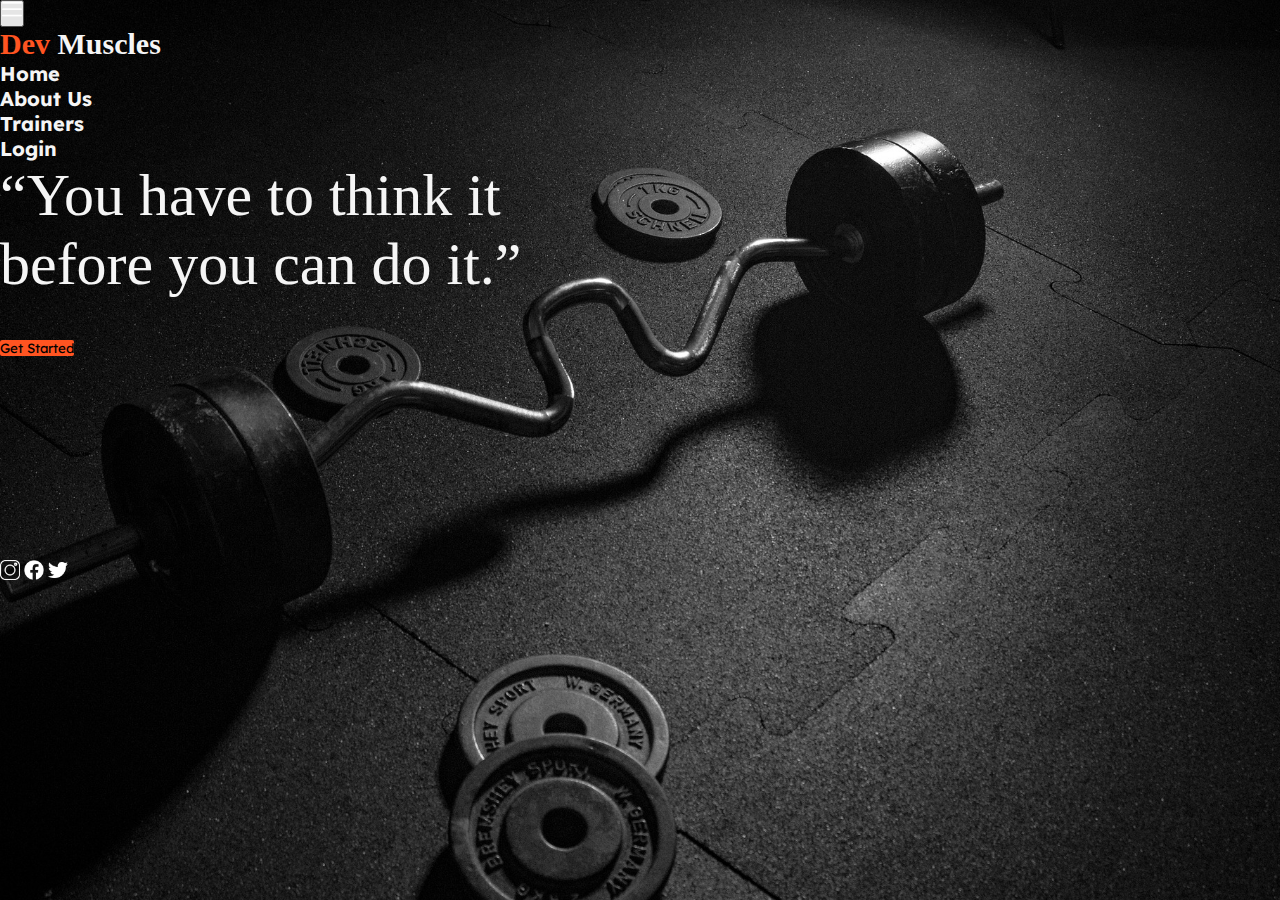
<file: index.html>
<!DOCTYPE html>
<html lang="en">
<head>
    <meta charset="UTF-8">
    <meta http-equiv="X-UA-Compatible" content="IE=edge">
    <meta name="viewport" content="width=device-width, initial-scale=1.0">
    <link href="https://cdn.jsdelivr.net/npm/bootstrap@5.1.3/dist/css/bootstrap.min.css" rel="stylesheet" integrity="sha384-1BmE4kWBq78iYhFldvKuhfTAU6auU8tT94WrHftjDbrCEXSU1oBoqyl2QvZ6jIW3" crossorigin="anonymous">
    <script src="https://code.jquery.com/jquery-3.6.0.js" integrity="sha256-H+K7U5CnXl1h5ywQfKtSj8PCmoN9aaq30gDh27Xc0jk=" crossorigin="anonymous"></script>
    <link href="https://cdn.jsdelivr.net/npm/bootstrap@5.0.2/dist/css/bootstrap.min.css" rel="stylesheet" integrity="sha384-EVSTQN3/azprG1Anm3QDgpJLIm9Nao0Yz1ztcQTwFspd3yD65VohhpuuCOmLASjC" crossorigin="anonymous">
    <link rel="icon" href="./images/weights.png" type="img/x-icon">

    <link href="https://cdn.jsdelivr.net/npm/bootstrap@5.0.2/dist/css/bootstrap.min.css" rel="stylesheet" integrity="sha384-EVSTQN3/azprG1Anm3QDgpJLIm9Nao0Yz1ztcQTwFspd3yD65VohhpuuCOmLASjC" crossorigin="anonymous">

    <link rel="preconnect" href="https://fonts.googleapis.com">
    <link rel="preconnect" href="https://fonts.googleapis.com">
    <link rel="preconnect" href="https://fonts.gstatic.com" crossorigin>
        <link href="https://fonts.googleapis.com/css2?family=Bree+Serif&display=swap" rel="stylesheet">
    <link rel="preconnect" href="https://fonts.googleapis.com">
    <link rel="preconnect" href="https://fonts.gstatic.com" crossorigin>
    <link href="https://fonts.googleapis.com/css2?family=Lexend+Deca:wght@200&display=swap" rel="stylesheet">
    <title>Dev-Landing page</title>
    <link rel="stylesheet" href="./css/style.css">
    
</head>
<body>
    <section class="homePage">
       <!-- Navigation bar -->
       <nav class="navbar navbar-expand-lg">
        <div class="container-fluid">
            <button class="navbar-toggler" type="button" data-bs-toggle="collapse" data-bs-target="#navBar" aria-controls="navbarSupportedContent" aria-expanded="false" aria-label="Toggle navigation">
                <span > 
                    <img src="../images/menu .png" class="menutog" alt="">
                </span>
            </button>
            <div class="nav-brand">
                <h4 id="Navbrand" class="mt-2"><span>Dev</span> Muscles</h4>
            </div>

            <div class="collapse navbar-collapse d-flex justify-content-end"  id="navBar">
               

                <ul class="navbar-nav">
                    <li class="nav-item ">
                        <a href="../index.html" class="nav-link mt-5">Home</a>
                
                    </li>
                    <li class="nav-item">
                        <a href="./pages/aboutus.html" class="nav-link mt-5">About Us</a>
                
                    </li>
                    
                    <li class="nav-item">
                        <a href="./pages/aboutus.html" class="nav-link mt-5"> Trainers</a>
                
                    </li>
                    


                   


                    <li class="nav-item">
                        <a href="./pages/login.html" class="nav-link mt-5">Login</a>
                
                    </li>

                    

                </ul>



                

            </div>

        </div>

    </nav>
    <!-- End of Nav  --> 


    <div class="container text-center mt-5">
        <div class="box-container">
            <div class="question">
                <q>You have to think it <br>before you can do it.</q><br>

                <a href="./pages/aboutus.html">
                    <button id="getstart" class="btn btn-primary mt-5">Get Started</button>

                </a>


            </div>

        </div>
    </div>

    <footer class="footer">
        <div class="container">
            <div class="socials d-flex justify-content-between ">
                <img src="./images/instagram.png" alt="">
                <img src="./images/facebook.png" alt="">
                <img src="./images/twitter.png" alt="">
            </div>
        </div>
    </footer>
            
    </section>
    

    
























    <script src="https://cdn.jsdelivr.net/npm/@popperjs/core@2.9.2/dist/umd/popper.min.js" integrity="sha384-IQsoLXl5PILFhosVNubq5LC7Qb9DXgDA9i+tQ8Zj3iwWAwPtgFTxbJ8NT4GN1R8p" crossorigin="anonymous"></script>
    <script src="https://cdn.jsdelivr.net/npm/bootstrap@5.0.2/dist/js/bootstrap.min.js" integrity="sha384-cVKIPhGWiC2Al4u+LWgxfKTRIcfu0JTxR+EQDz/bgldoEyl4H0zUF0QKbrJ0EcQF" crossorigin="anonymous"></script>
    
</body>
</html>
</file>
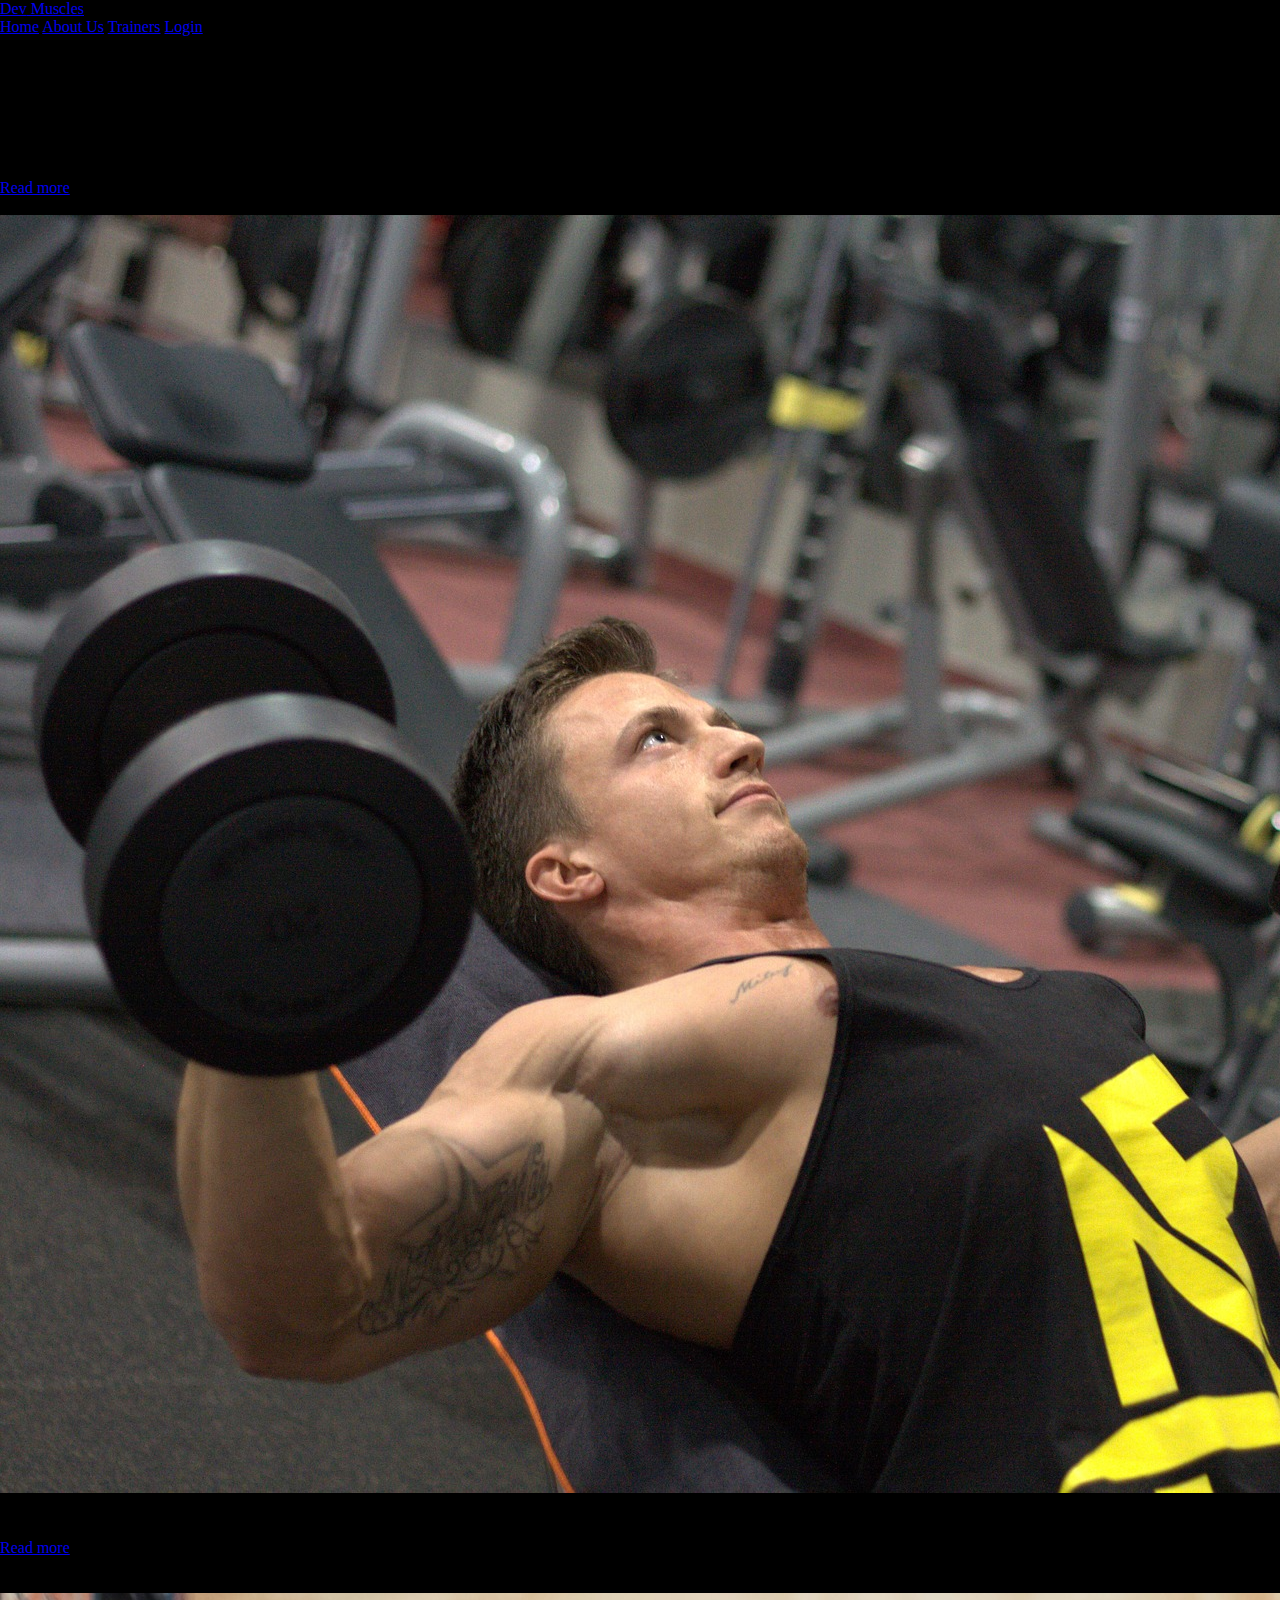
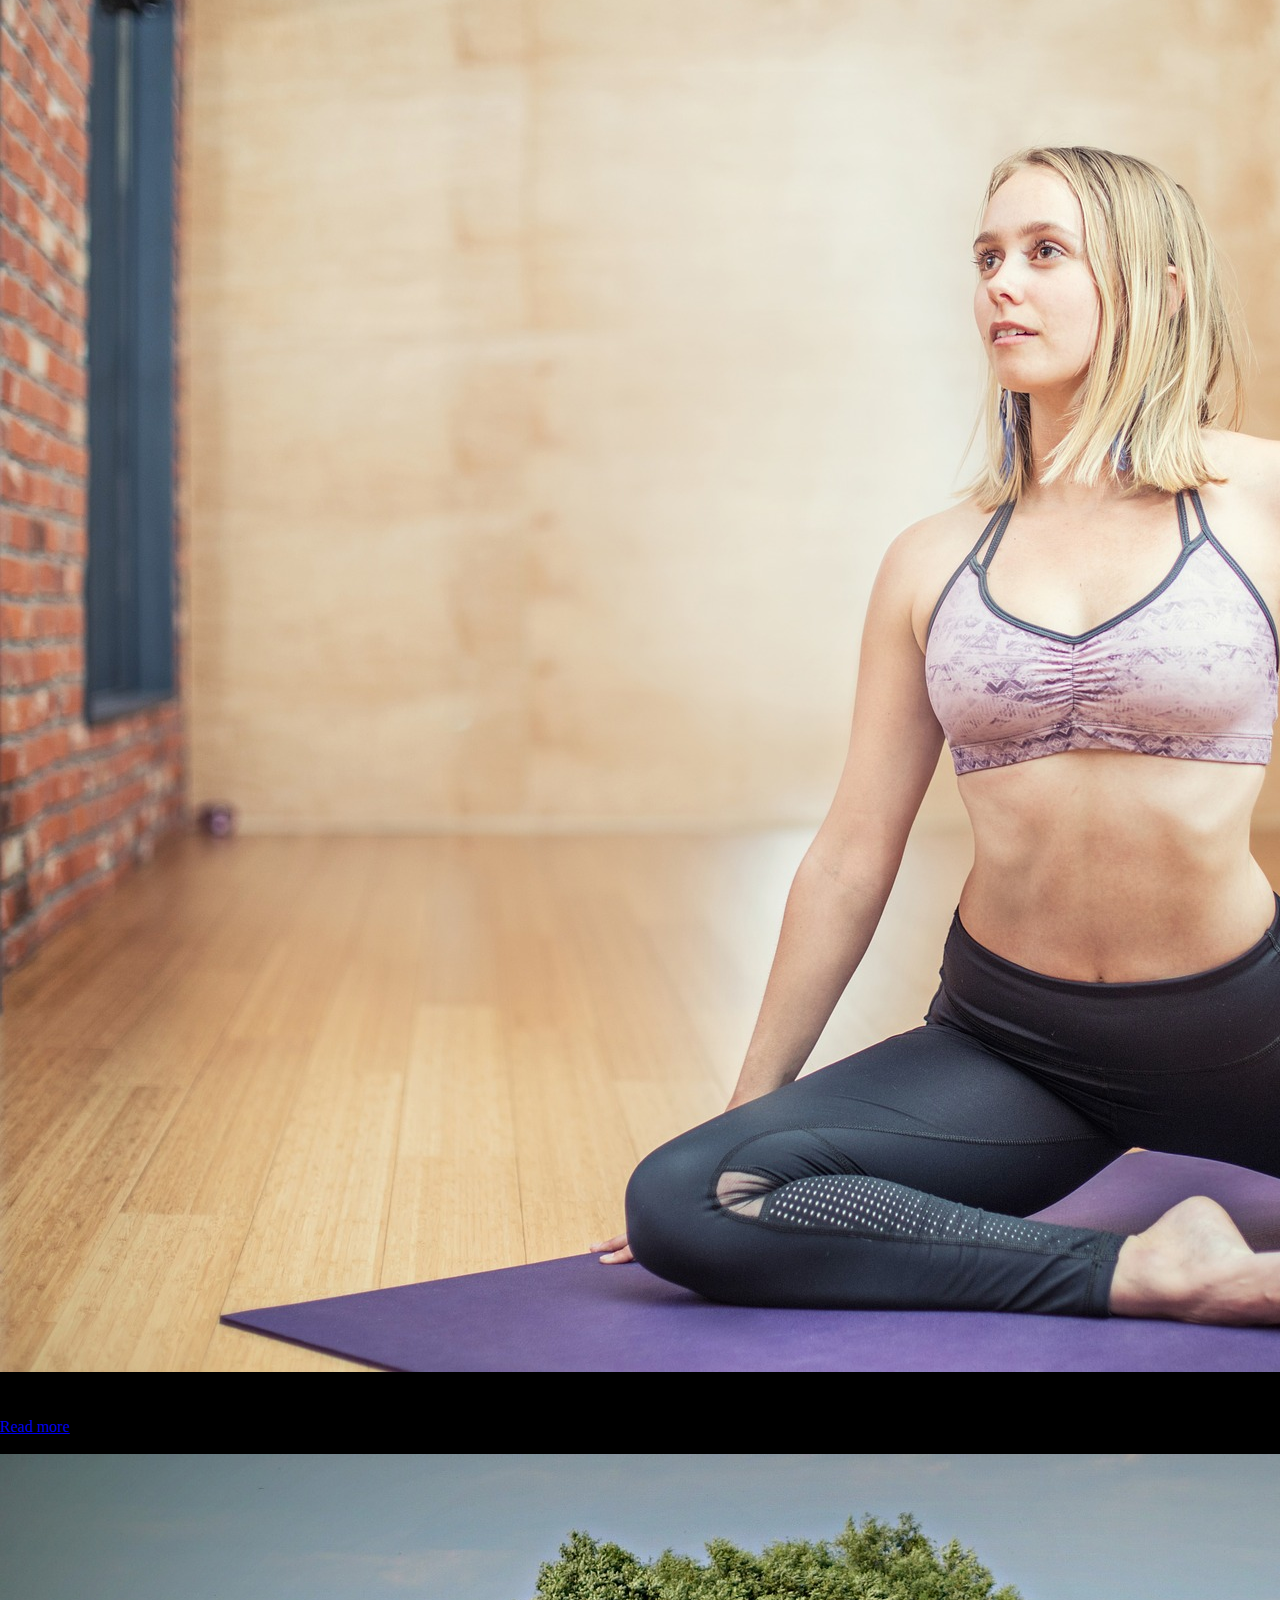
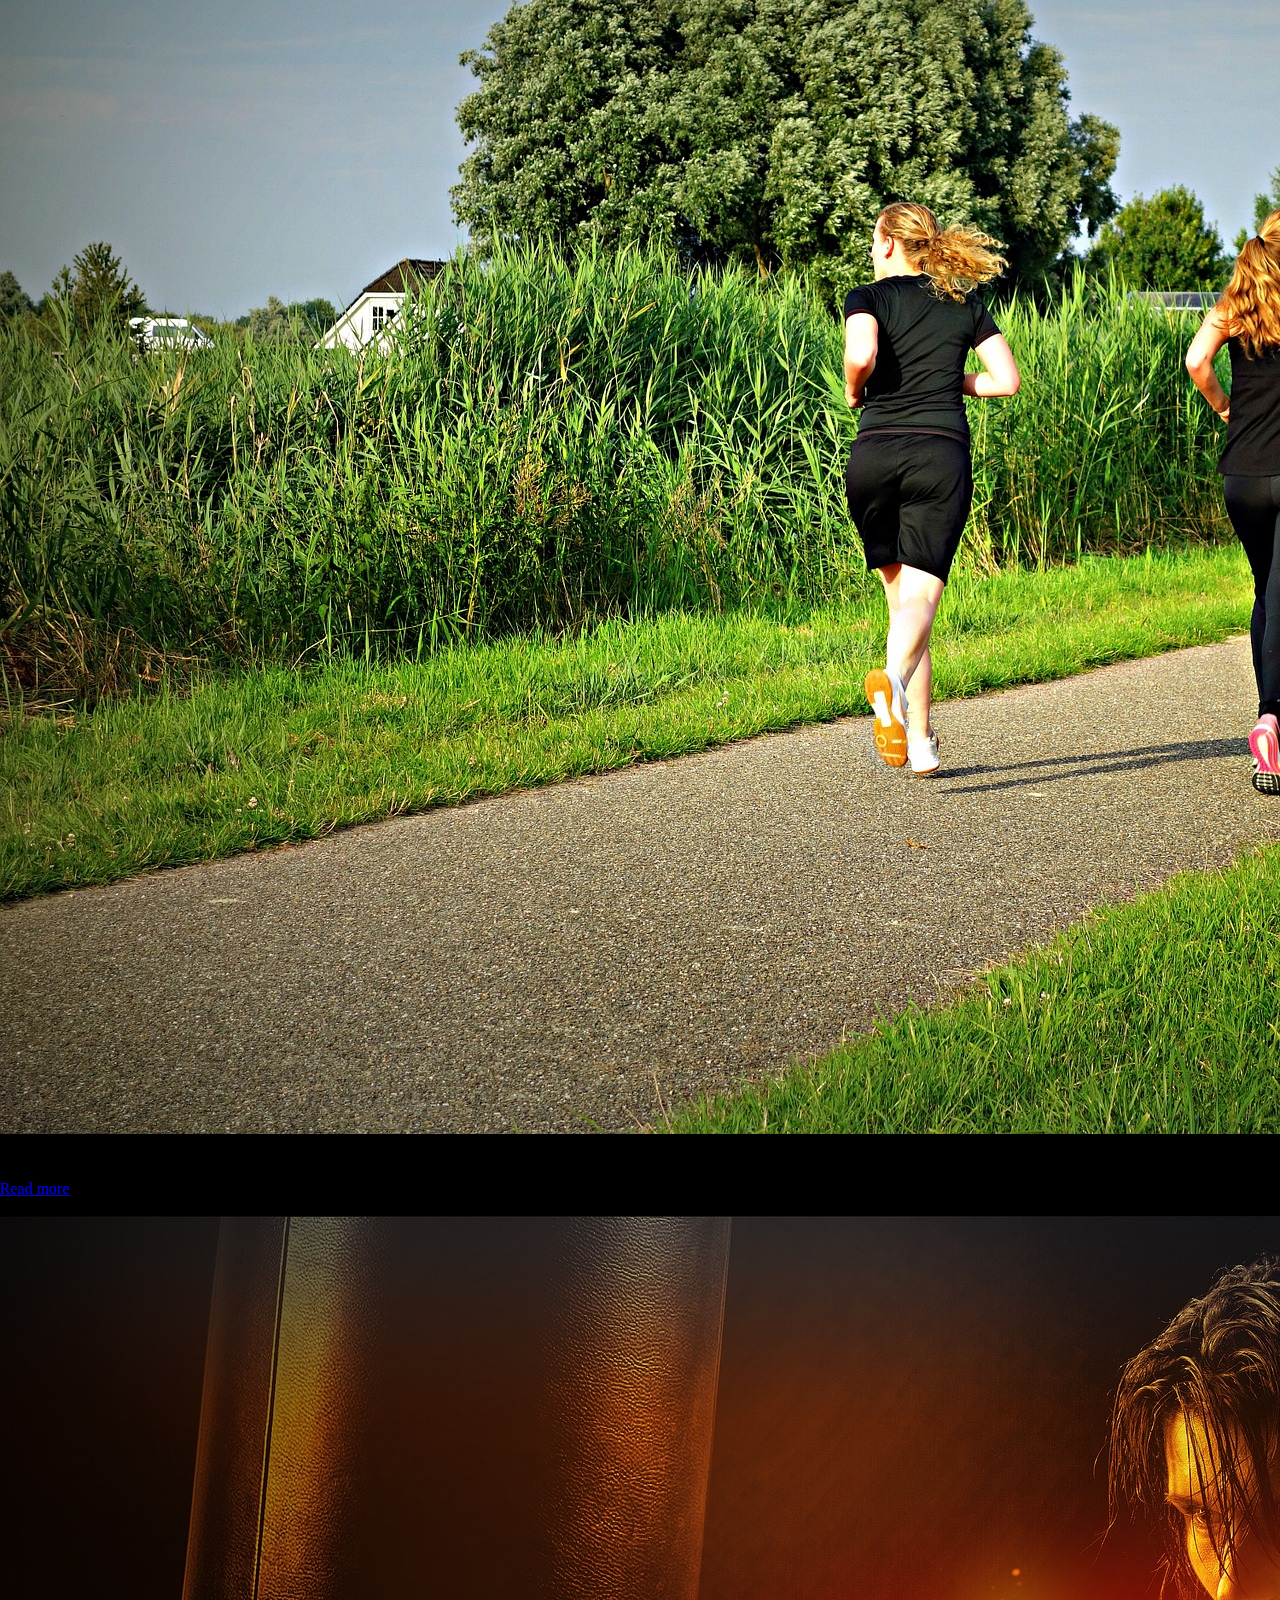
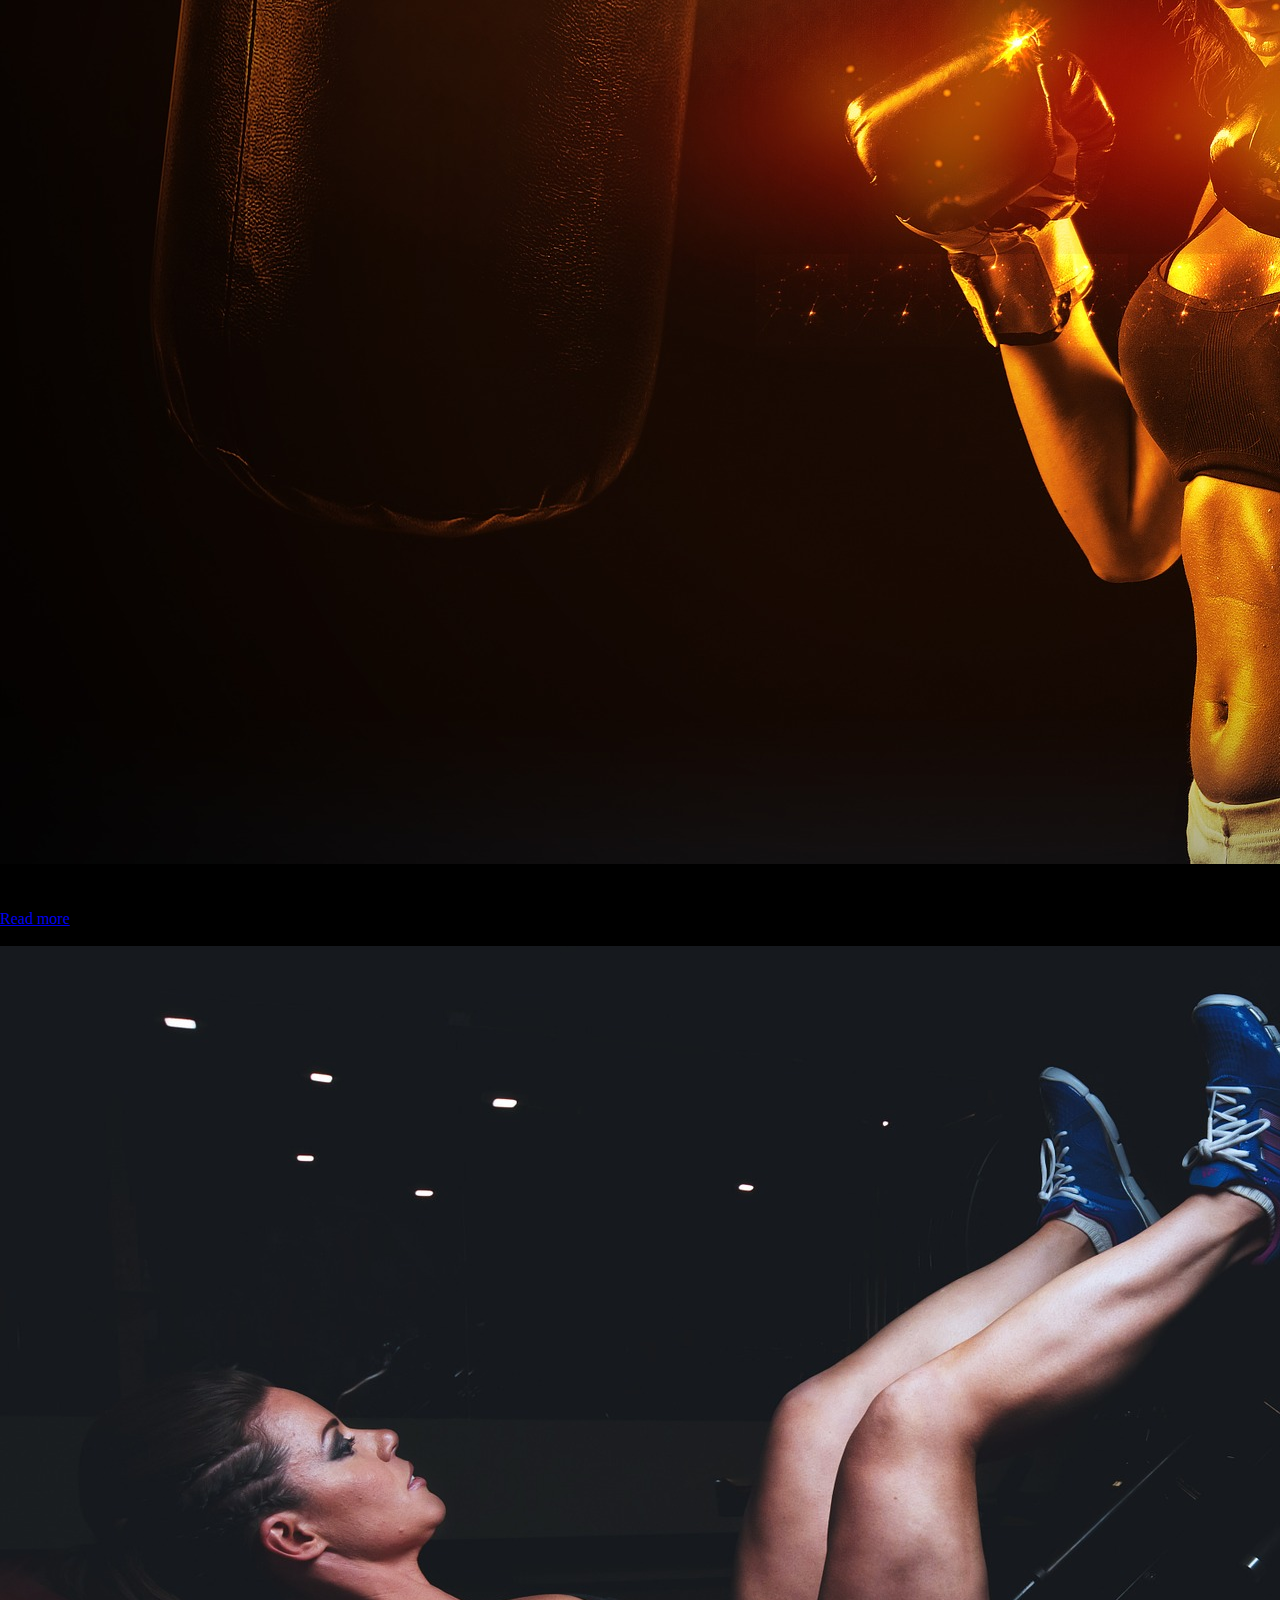
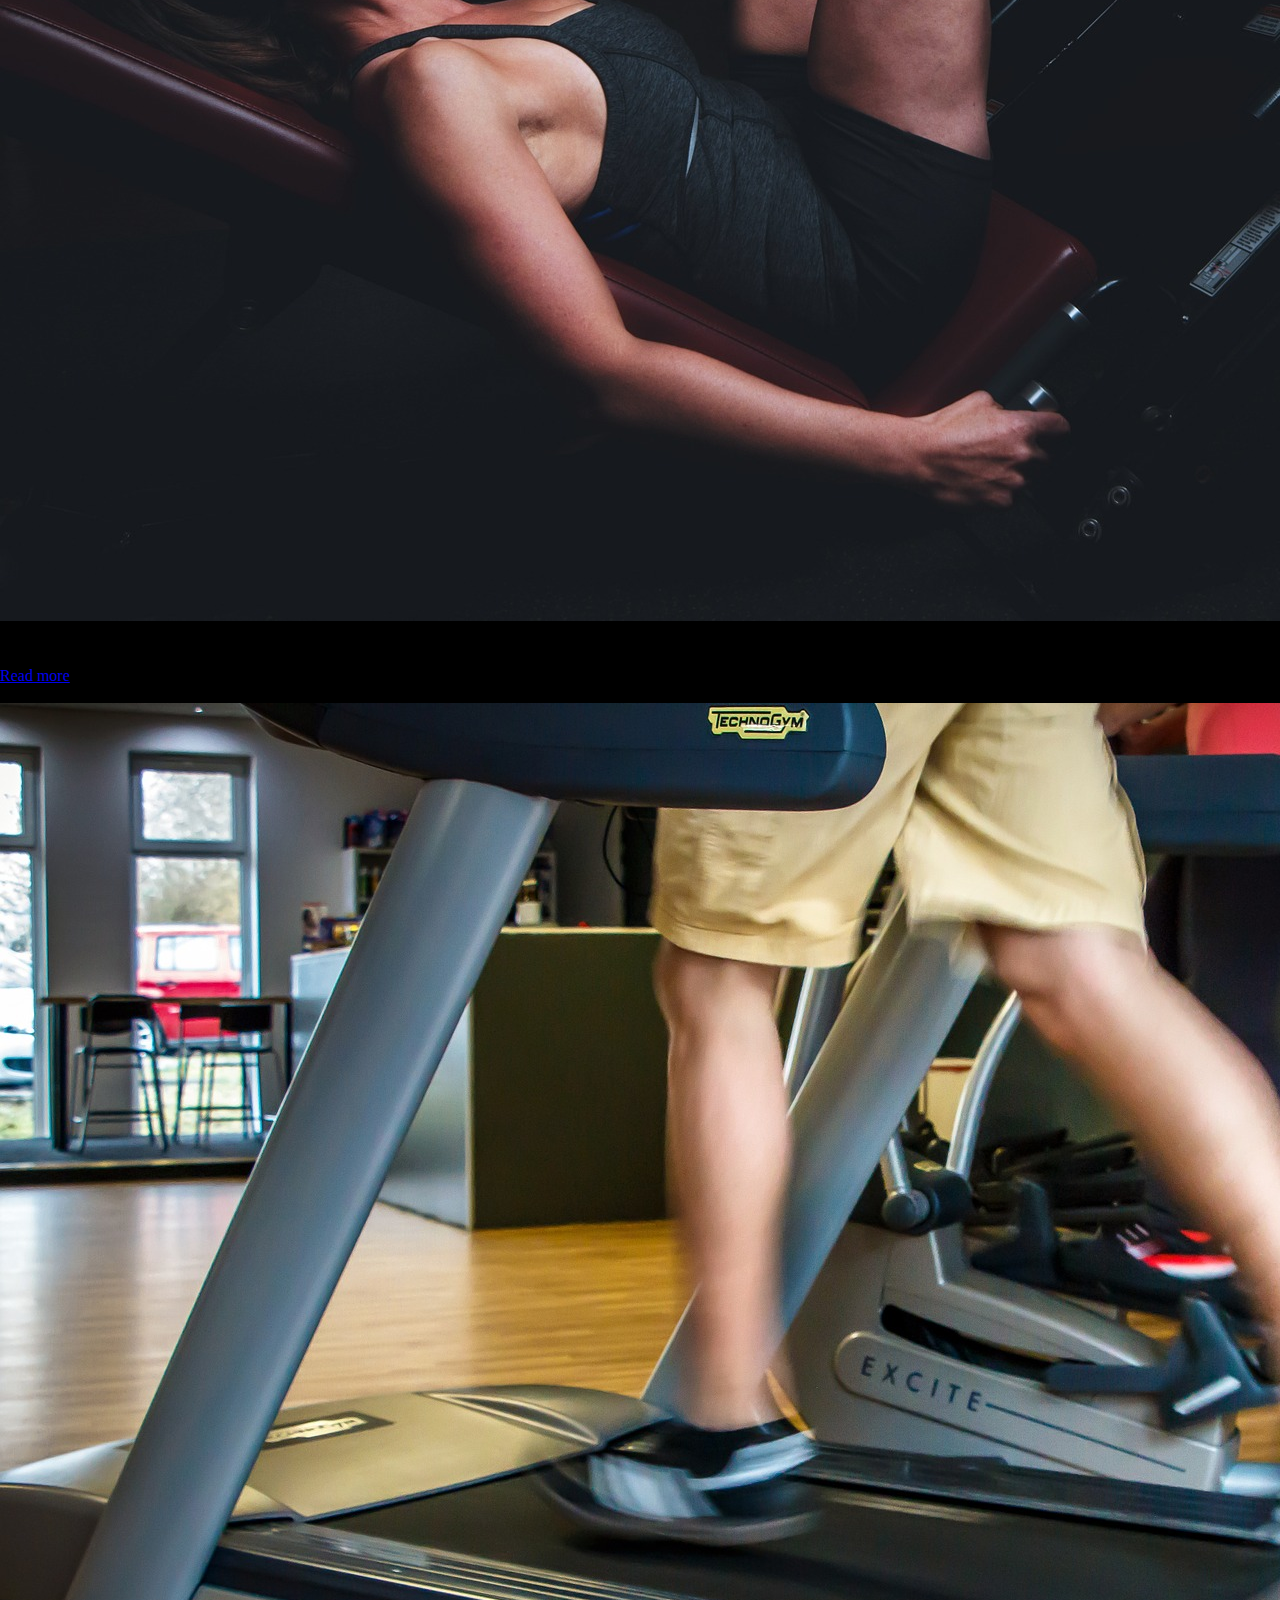
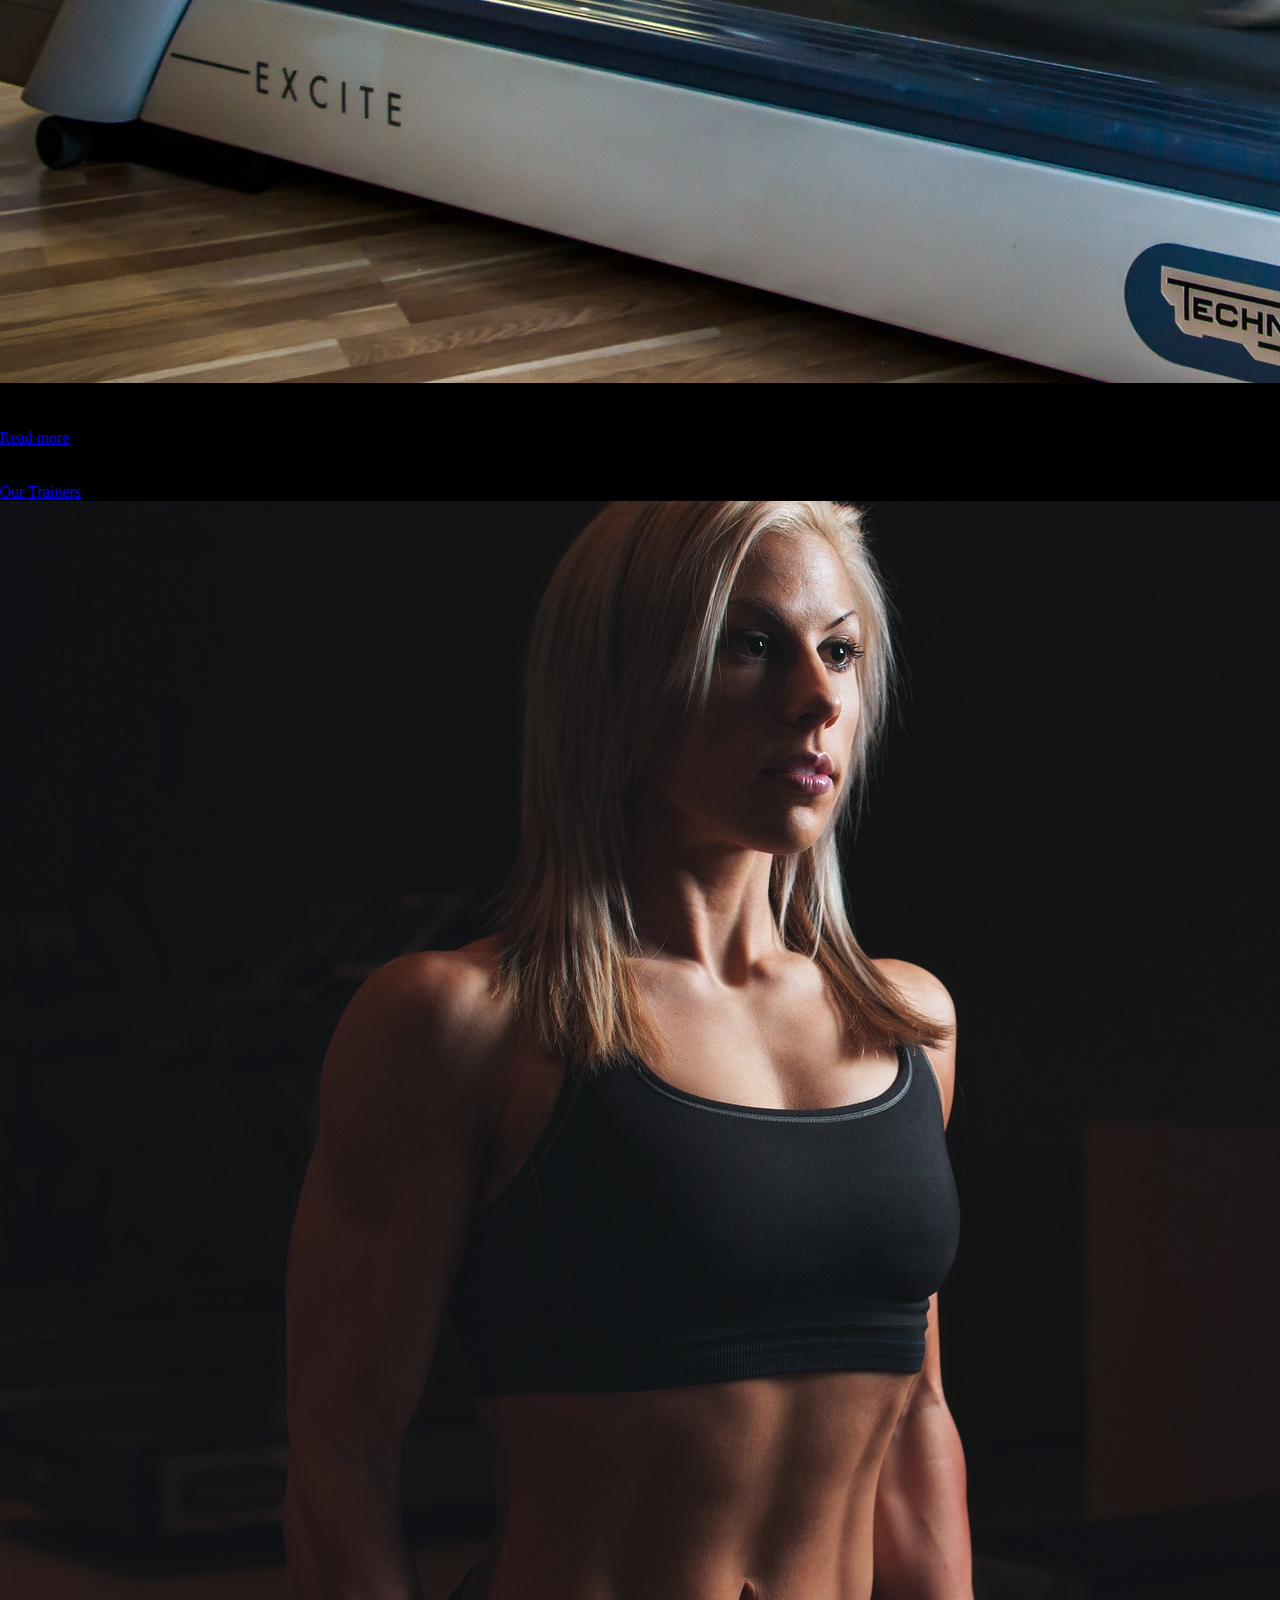
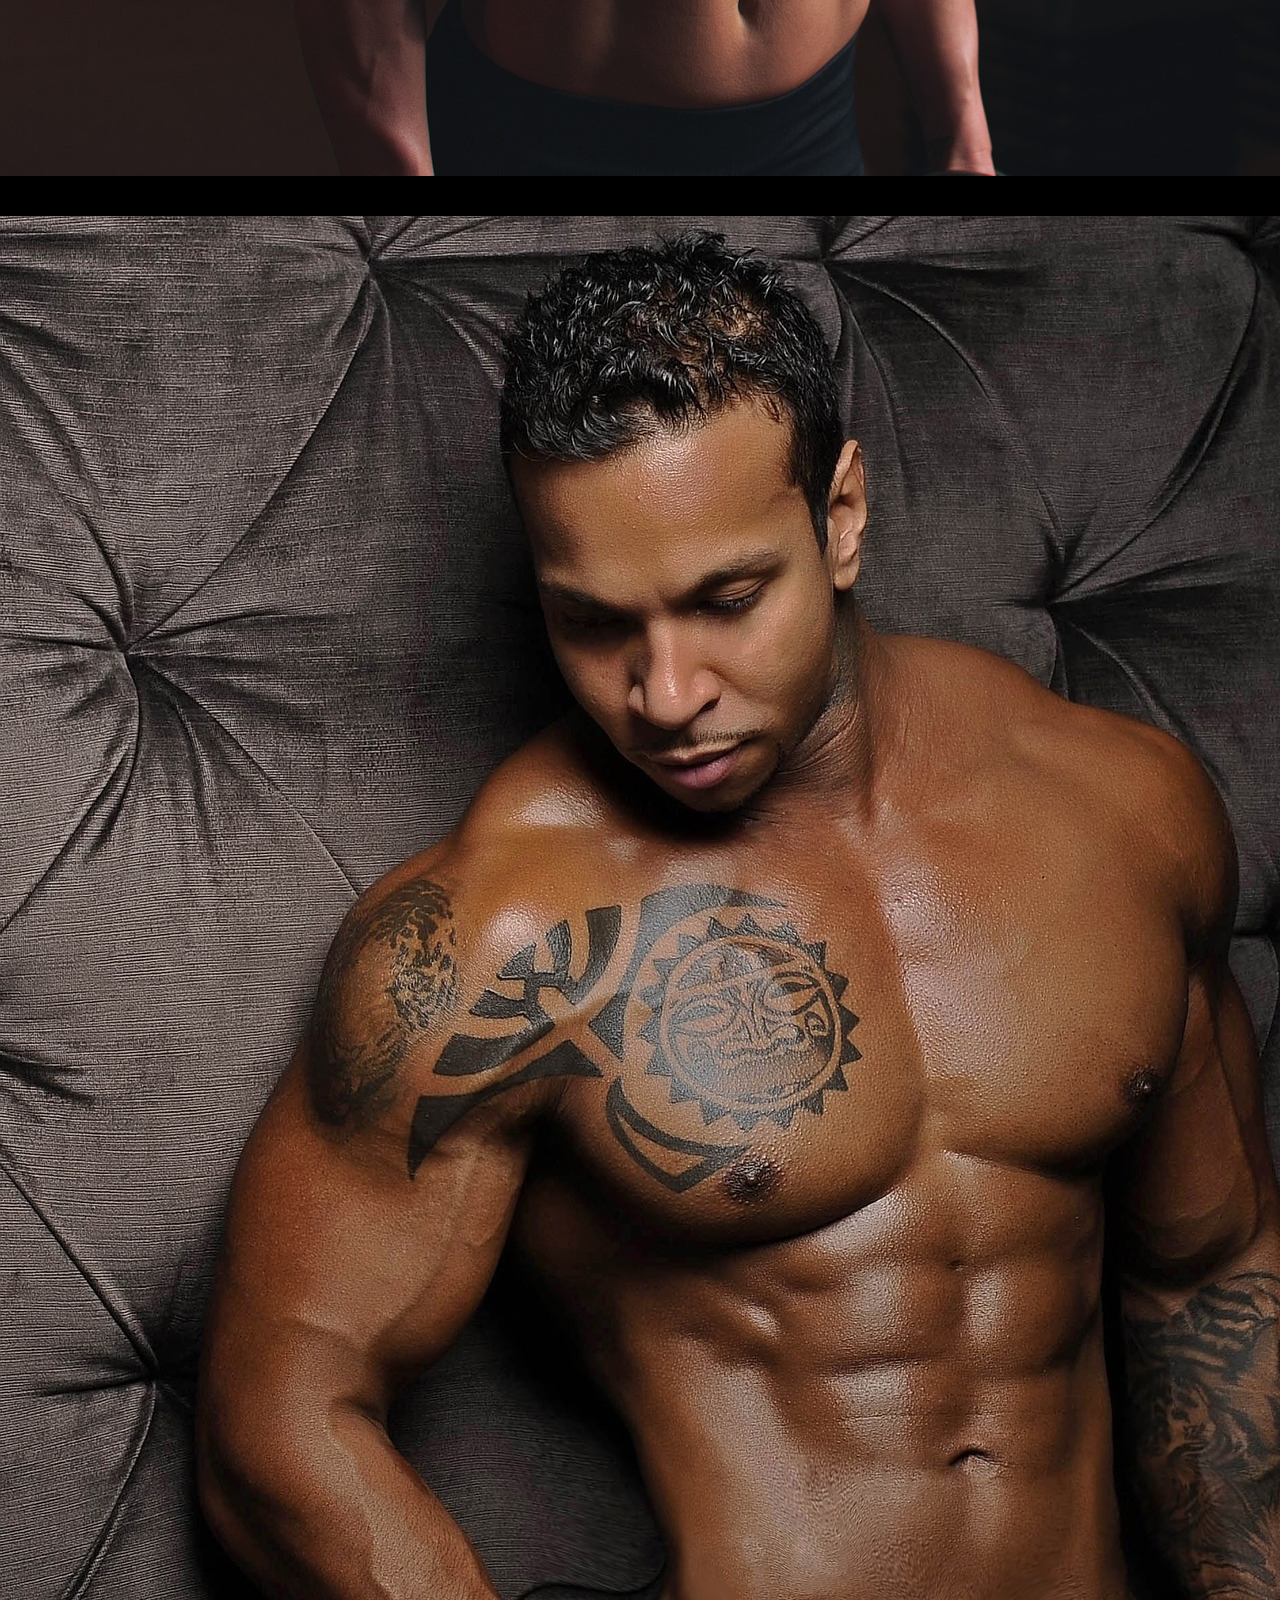
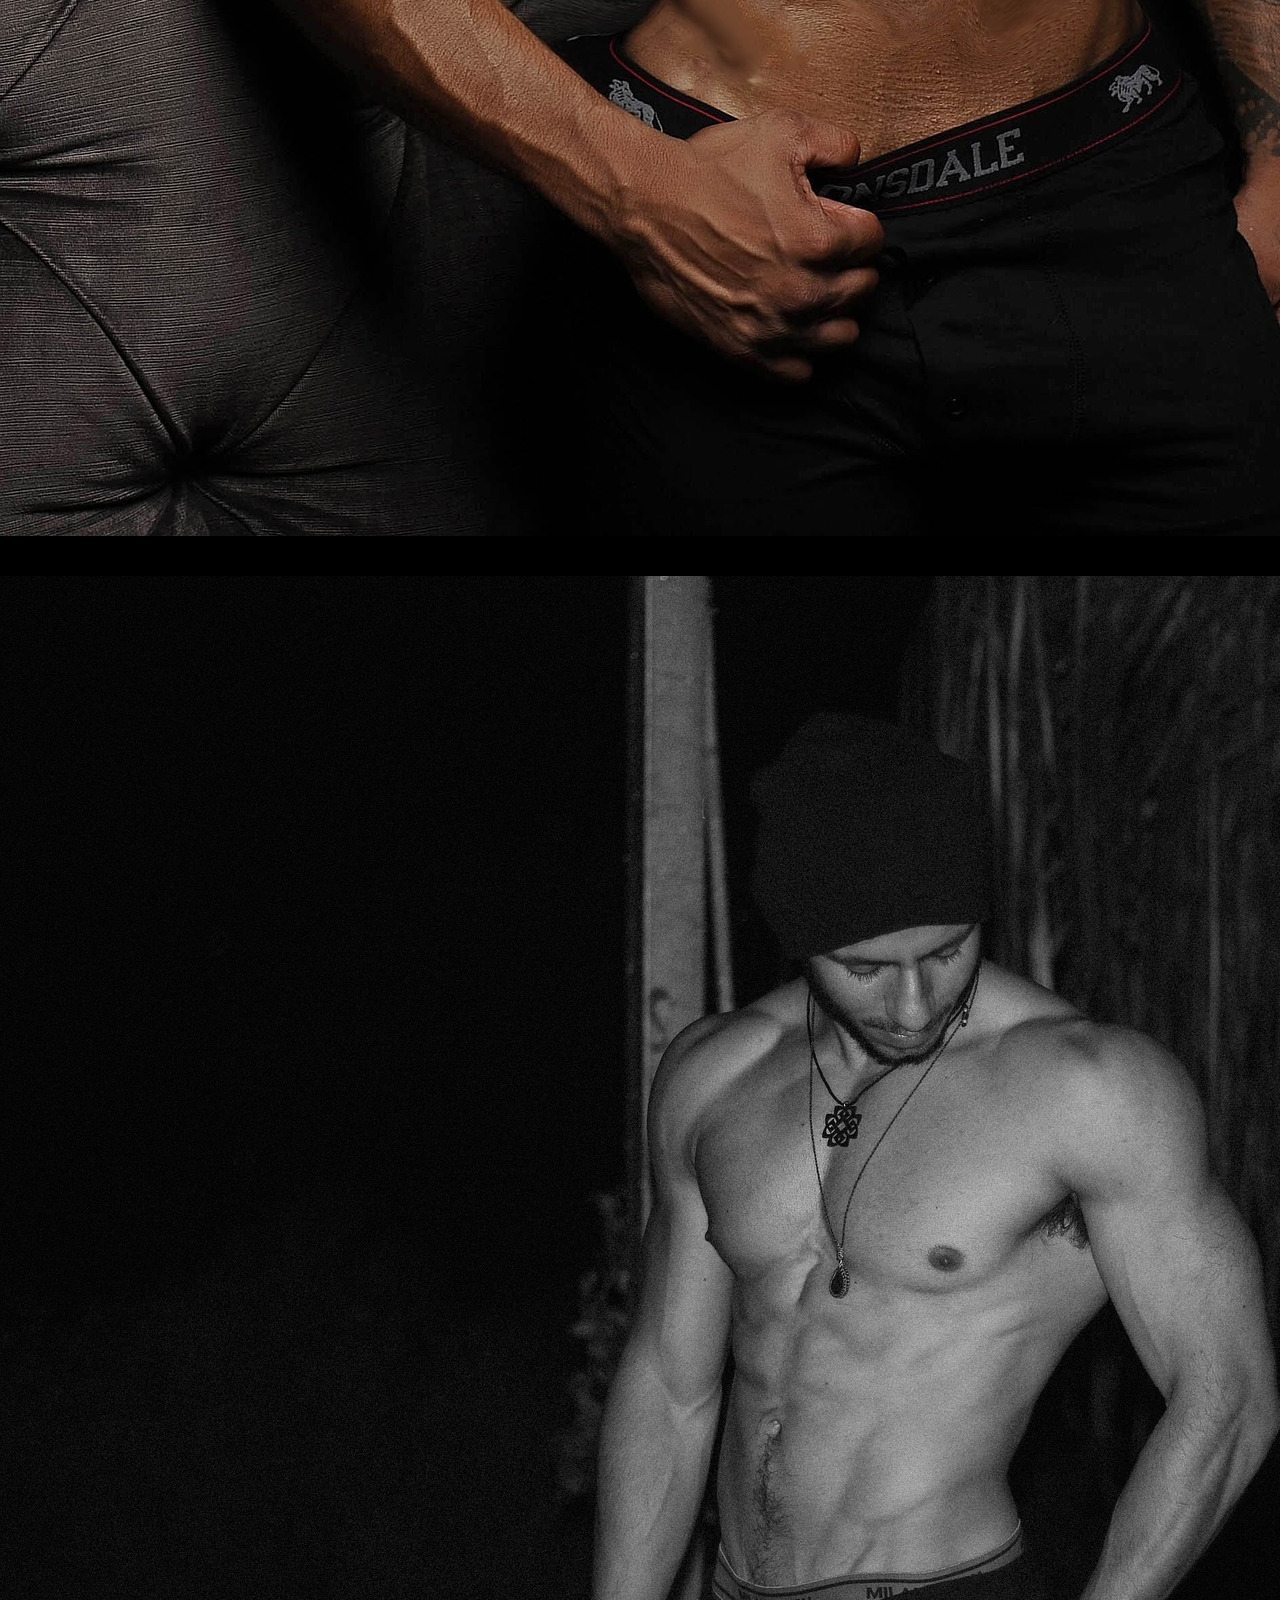
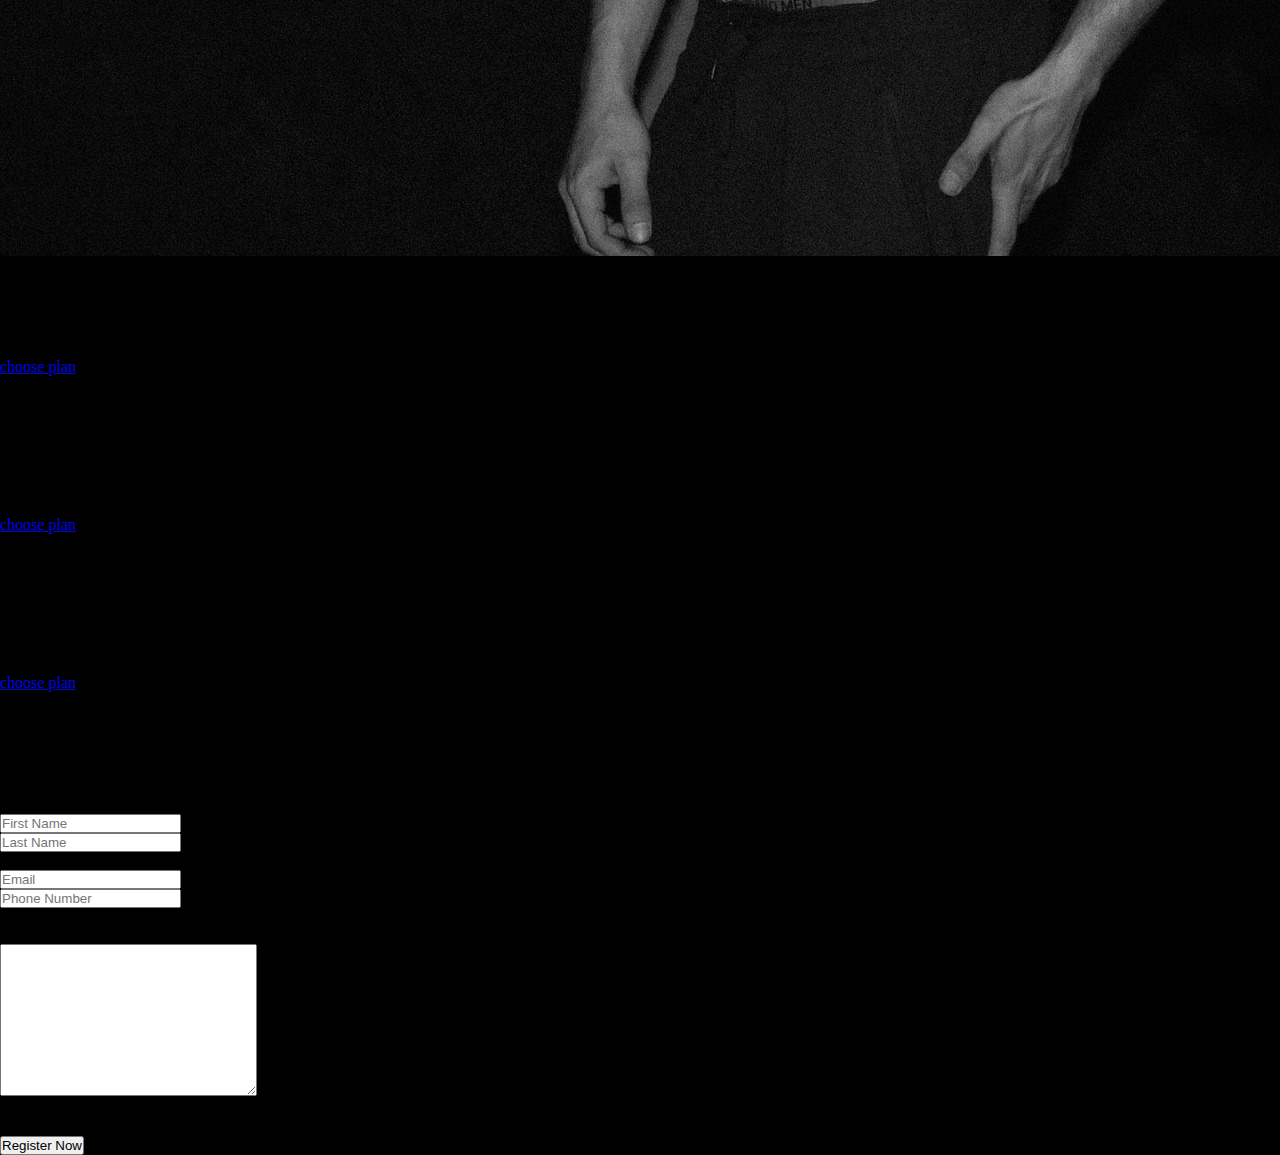
<file: aboutUs.html>
<!DOCTYPE html>
<html lang="en">
<head>
    <meta charset="UTF-8">
    <meta http-equiv="X-UA-Compatible" content="IE=edge">
    <meta name="viewport" content="width=device-width, initial-scale=1.0">
    <link href="https://cdn.jsdelivr.net/npm/bootstrap@5.1.3/dist/css/bootstrap.min.css" rel="stylesheet"
        integrity="sha384-1BmE4kWBq78iYhFldvKuhfTAU6auU8tT94WrHftjDbrCEXSU1oBoqyl2QvZ6jIW3" crossorigin="anonymous">
    <link rel="stylesheet" href="./css/style.css">
    <link href="//cdn-images.mailchimp.com/embedcode/classic-10_7_dtp.css" rel="stylesheet" type="text/css">
    <link rel="stylesheet" href="https://cdnjs.cloudflare.com/ajax/libs/font-awesome/5.15.3/css/all.min.css">
    <script src="https://code.jquery.com/jquery-3.6.0.js" integrity="sha256-H+K7U5CnXl1h5ywQfKtSj8PCmoN9aaq30gDh27Xc0jk=" crossorigin="anonymous"></script>
    <script src="./js/script.js"></script>
    <title>About us</title>
</head>
<body>
    <section class="aboutUs container-fluid">
        <header class="nav-header">
            <div class="logo"><a href="#"><span>Dev</span> Muscles</a></div>
            <div class="navLanding2">
                <a href="#">Home</a>
                <a href="#aboutUs1">About Us</a>
                <a href="#trainers">Trainers</a>
                <a href="#">Login</a>
        
            </div>
        </header>
        <section class="aboutUs1" id="aboutUs1">
            <h2>About <span> Us</span></h2>
            <div class="text">
                <p>We believe consistency is the <br> key to greater achievements</p>
                <ul>
                    <li><i class="fa fa-angle-right" aria-hidden="true"></i> How to support your immune system</li>
                    <li><i class="fa fa-angle-right" aria-hidden="true"></i> A guide to a 30 day fitness challenge</li>
                    <li><i class="fa fa-angle-right" aria-hidden="true"></i> Guide to ease back-pain in the gym</li>
                    <li><i class="fa fa-angle-right" aria-hidden="true"></i> Mental benefits of the exercises</li>
                    
                </ul>
                

            </div>
            <div class="row">
                <div class="col-md-12 text-center mt-5">
                    <a href="#" class="aboutbtn">Read more</a>
                </div>
            </div>
           
        </section>
       
    </section>
    <section class="courses" id="courses">
        <div class="heading">Our <span>Courses</span></div>

        <div class="box-container">
            <div class="box">
                <div class="image">
                    <img src="./images/fitness-3502830_1920.jpg" alt="">
                </div>
                <div class="content">
                    <div class="icons">
                        <span> <i class="fas fa-calendar"></i> mon - sat </span>
                        <span> <i class="fas fa-clock"></i> 1 hour </span>
                    </div>
                    <h3>Weight lifting</h3>
                    <a href="#" class="link-btn">Read more</a>
                    <p id="weight_lifting"> Join our 1 hour weight lifting class to help build muscles, burn body fat, strenghten your joints and reduce injury risk. This exercise also helps improve your heart health hence greatly reducing the risk or developing heart failures.</p>
                </div>
            </div>
            <div class="box">
                <div class="image">
                    <img src="./images/yoga-3053487_1920.jpg" alt="">
                </div>
                <div class="content">
                    <div class="icons">
                        <span> <i class="fas fa-calendar"></i> mon - sat </span>
                        <span> <i class="fas fa-clock"></i> 1 hour </span>
                    </div>
                    <h3>Yoga</h3>
                    <a href="#" class="link-btn">Read more</a>
                    <p id="yoga"> Besides increasing flexibility, Yoga enhances athletic perfomance at the same time improving respiration. Join us today!</p>
                </div>
            </div>
            <div class="box">
                <div class="image">
                    <img src="./images/jogging-1509003_1920.jpg" alt="">
                </div>
                <div class="content">
                    <div class="icons">
                        <span> <i class="fas fa-calendar"></i> mon - sat </span>
                        <span> <i class="fas fa-clock"></i> 1 hour </span>
                    </div>
                    <h3>Aerobics</h3>
                    <a href="#" class="link-btn">Read more</a>
                    <p id="aerobics"> This exercise is well known to better control blood sugar and in weight management and/or weight loss. </p>
                </div>
            </div>
            <div class="box">
                <div class="image">
                    <img src="./images/girl-3253532_1920.jpg" alt="">
                </div>
                <div class="content">
                    <div class="icons">
                        <span> <i class="fas fa-calendar"></i> mon - sat </span>
                        <span> <i class="fas fa-clock"></i> 1 hour </span>
                    </div>
                    <h3>Boxing</h3>
                    <a href="#" class="link-btn">Read more</a>
                    <p id="boxing"> Join our 1 hour daily boxing classes that aim in improving cardiovascular health, overall body strength and hand-eye cordination. </p>
                </div>
            </div>
            <div class="box">
                <div class="image">
                    <img src="./images/training-828760_1920.jpg" alt="">
                </div>
                <div class="content">
                    <div class="icons">
                        <span> <i class="fas fa-calendar"></i> mon - sat </span>
                        <span> <i class="fas fa-clock"></i> 1 hour </span>
                    </div>
                    <h3>Leg Work Outs</h3>
                    <a href="#" class="link-btn">Read more</a>
                    <p id="legwork"> Go for hikes without the fear of experiencing long muscle stiffness. Join us today from Monday to Saturday for 1 hour of leg work!</p>
                </div>
            </div>
            <div class="box">
                <div class="image">
                    <img src="./images/fitness-957115_1920.jpg" alt="">
                </div>
                <div class="content">
                    <div class="icons">
                        <span> <i class="fas fa-calendar"></i> mon - sat </span>
                        <span> <i class="fas fa-clock"></i> 1 hour </span>
                    </div>
                    <h3>Weight lifting</h3>
                    <a href="#" class="link-btn">Read more</a>
                    <p id="biceps"> Join our 1 hour weight lifting class to help build muscles, burn body fat, strenghten your joints and reduce injury risk. This exercise also helps improve your heart health hence greatly reducing the risk or developing heart failures.</p>
                    
                </div>
            </div>

            
        </div>
    </section>
    <section class="trainers" id="trainers">
            <div class="trainers-heading"><a href="#">Our <span>Trainers</span></a></div>
        <div class="container-fluid">
            <div class="row">
                <div class="col-md-4">
                    <div class="card trainer">
                        <div class="restrain">
                            <img class="card-img-top" src="./images/Trainer_1.jpg" alt="trainer_!">
                        </div>
                        
                        <div class="card-body">
                            <h4 class="card-title">Expert</h4>
                            <p class="card-text"> Angelina Joe</p>
                        </div>
                    </div>
                </div>
                <div class="col-md-4">
                    <div class="card trainer">
                        <div class="restrain">
                            <img class="card-img-top" src="./images/Trainer_2.jpg" alt="trainer_2">
                        </div>
                        
                        <div class="card-body">
                            <h4 class="card-title">Expert Trainer</h4>
                            <p class="card-text">Peter Ken</p>
                        </div>
                    </div>
                </div>
                <div class="col-md-4">
                    <div class="card trainer">
                        <div class="restrain">
                             <img class="card-img-top" src="./images/Trainer_3.jpg" alt="trainer_3">
                        </div>
                        <div class="card-body">
                            <h4 class="card-title">Expert Trainer</h4>
                            <p class="card-text">Lucas P.</p>
                        </div>
                    </div>
                </div>
            </div>
    
        </div>
    </section>
    <section class="pricing" id="pricing">
        <div><h3>Find the <span>perfect plan</span></h3></div>
        <div class="box-container">
            <div class="box">
                <h3>Basic Plan</h3>
                <div class="price"><span>$</span>30<span>/mo</span></div>
                <a href="#" class="link-btn">choose plan</a>
                <div class="list">
                <p> <i class="fas fa-check"></i> personal training </p>
                <p> <i class="fas fa-check"></i> classes per week </p>
                <p> <i class="fas fa-check"></i> access to gym </p>
                <p> <i class="fas fa-times"></i> protien powder </p>
                <p> <i class="fas fa-times"></i> membership </p>
                </div>
            </div>
            <div class="box">
                <h3>Premium Plan</h3>
                <div class="price"><span>$</span>60<span>/mo</span></div>
                <a href="#" class="link-btn">choose plan</a>
                <div class="list">
                    <p> <i class="fas fa-check"></i> personal training </p>
                    <p> <i class="fas fa-check"></i> classes per week </p>
                    <p> <i class="fas fa-check"></i> access to gym </p>
                    <p> <i class="fas fa-check"></i> protien powder </p>
                    <p> <i class="fas fa-times"></i> membership </p>
                </div>
            </div>
            <div class="box">
                <h3>Basic Plan</h3>
                <div class="price"><span>$</span>90<span>/mo</span></div>
                <a href="#" class="link-btn">choose plan</a>
                <div class="list">
                    <p> <i class="fas fa-check"></i> personal training </p>
                    <p> <i class="fas fa-check"></i> classes per week </p>
                    <p> <i class="fas fa-check"></i> access to gym </p>
                    <p> <i class="fas fa-check"></i> protien powder </p>
                    <p> <i class="fas fa-check"></i> membership </p>
                </div>
            </div>
        </div>

    </section>
    <section class="register-now">
        <div class="container register">
            <div><h3>Register <span>Now</span></h3></div>
            <div class="register-content">
                <form id="form-submit" target= "_blank" action="https://gmail.us14.list-manage.com/subscribe/post?u=97bfcbff417492fd5265343e9&amp;id=79b35713aa" method="post">
                    <div class="row">
                        <div class="col">

                            <input class= "form-control" name = "FNAME" type="text" id="name" placeholder="First Name"><br>

                        </div>
                        <div class="col">
                            <input class = "form-control" id="last_name" name = "LNAME" type="text" placeholder="Last Name">
                        </div><br>
                    </div>
                    <div class="row">
                        <div class="col">
                            <input class= "form-control" name = "EMAIL" type="text" id="email" placeholder="Email">
                        </div>
                        <div class="col">
                            <input class = "form-control" id="phone_number" name = "PHONE" type="number" placeholder="Phone Number">
                        </div><br>

                        <div class="form-group"><br>
                            <textarea class="form-control" name="COMMENTS" id="comments" cols="30" rows="10"></textarea>

                        </div><br>
                    </div><br>
                    <div class="button-holder">
                        <button type="submit" id= "register-button" class="btn btn-secondary">Register Now</button>
                    </div>
                </form>
            </div>
        </div>

    </section>
    
    
    
    
</body>
</html>
</file>
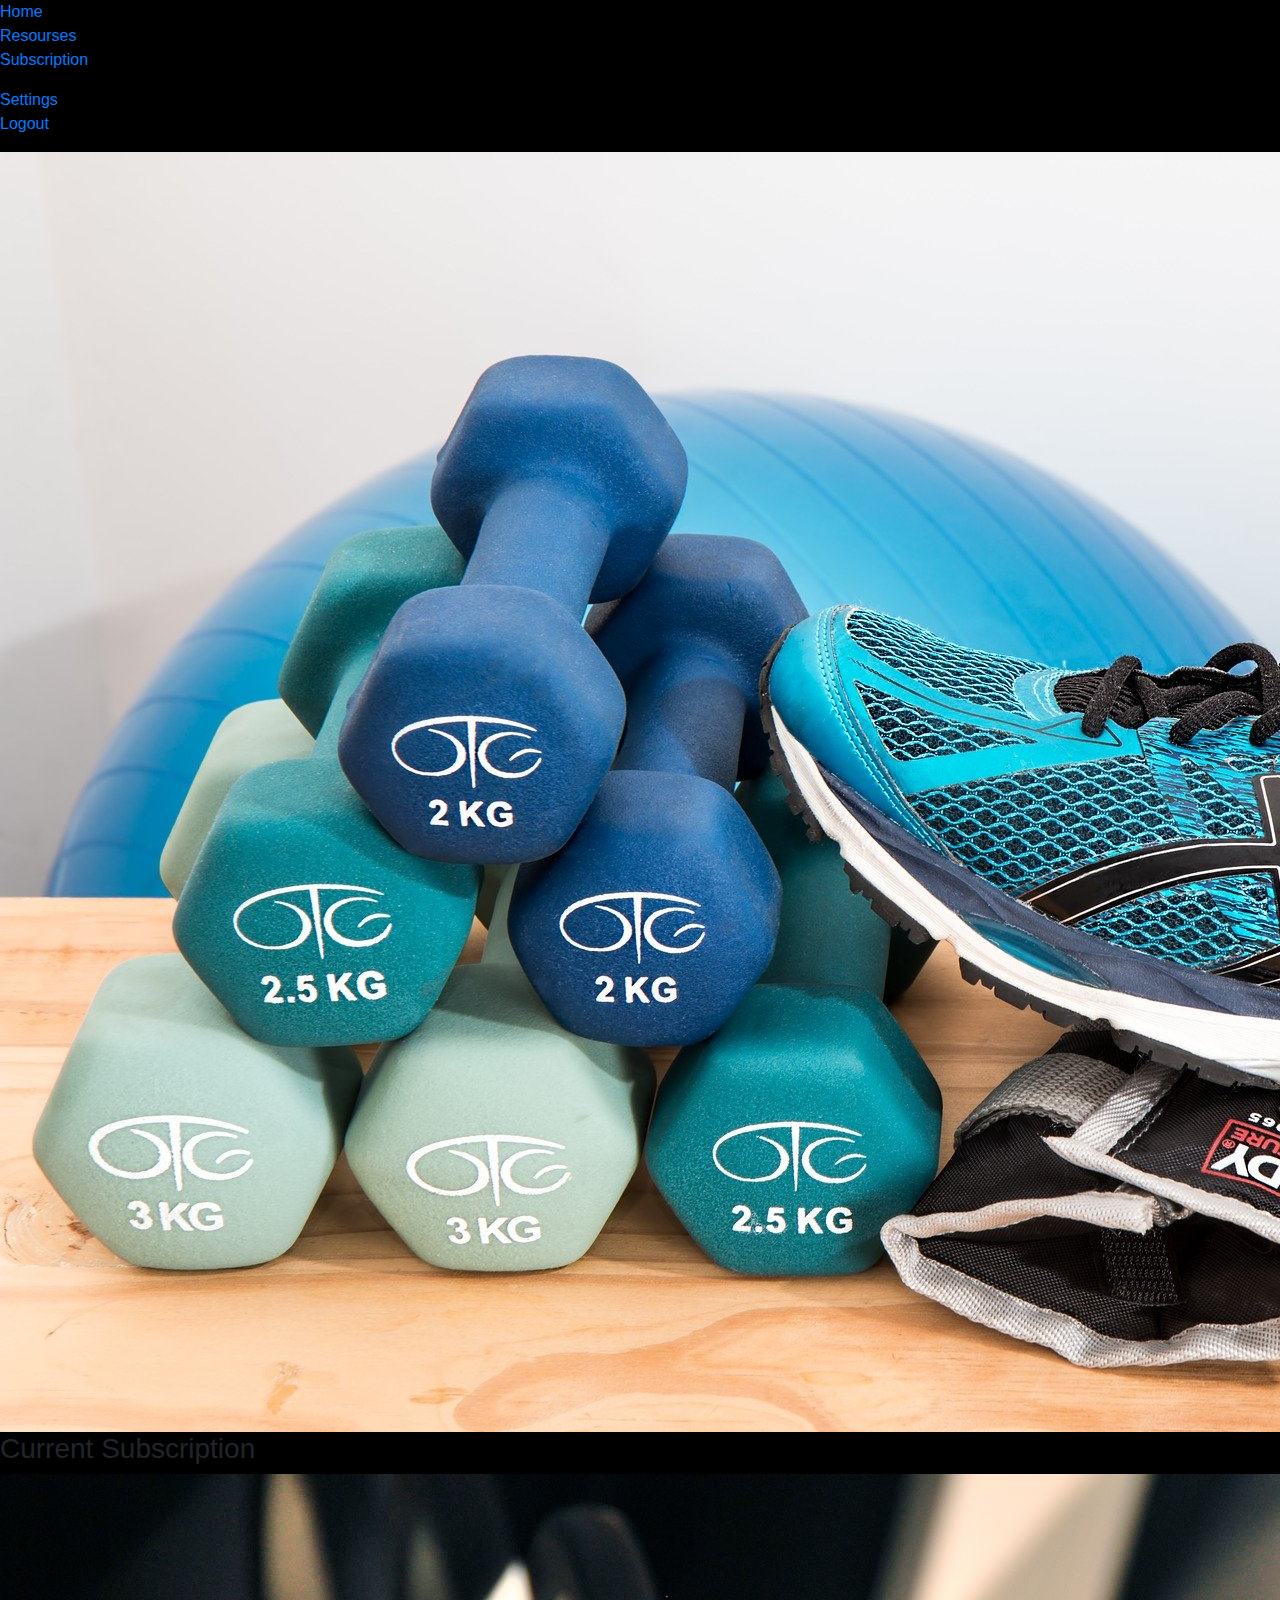
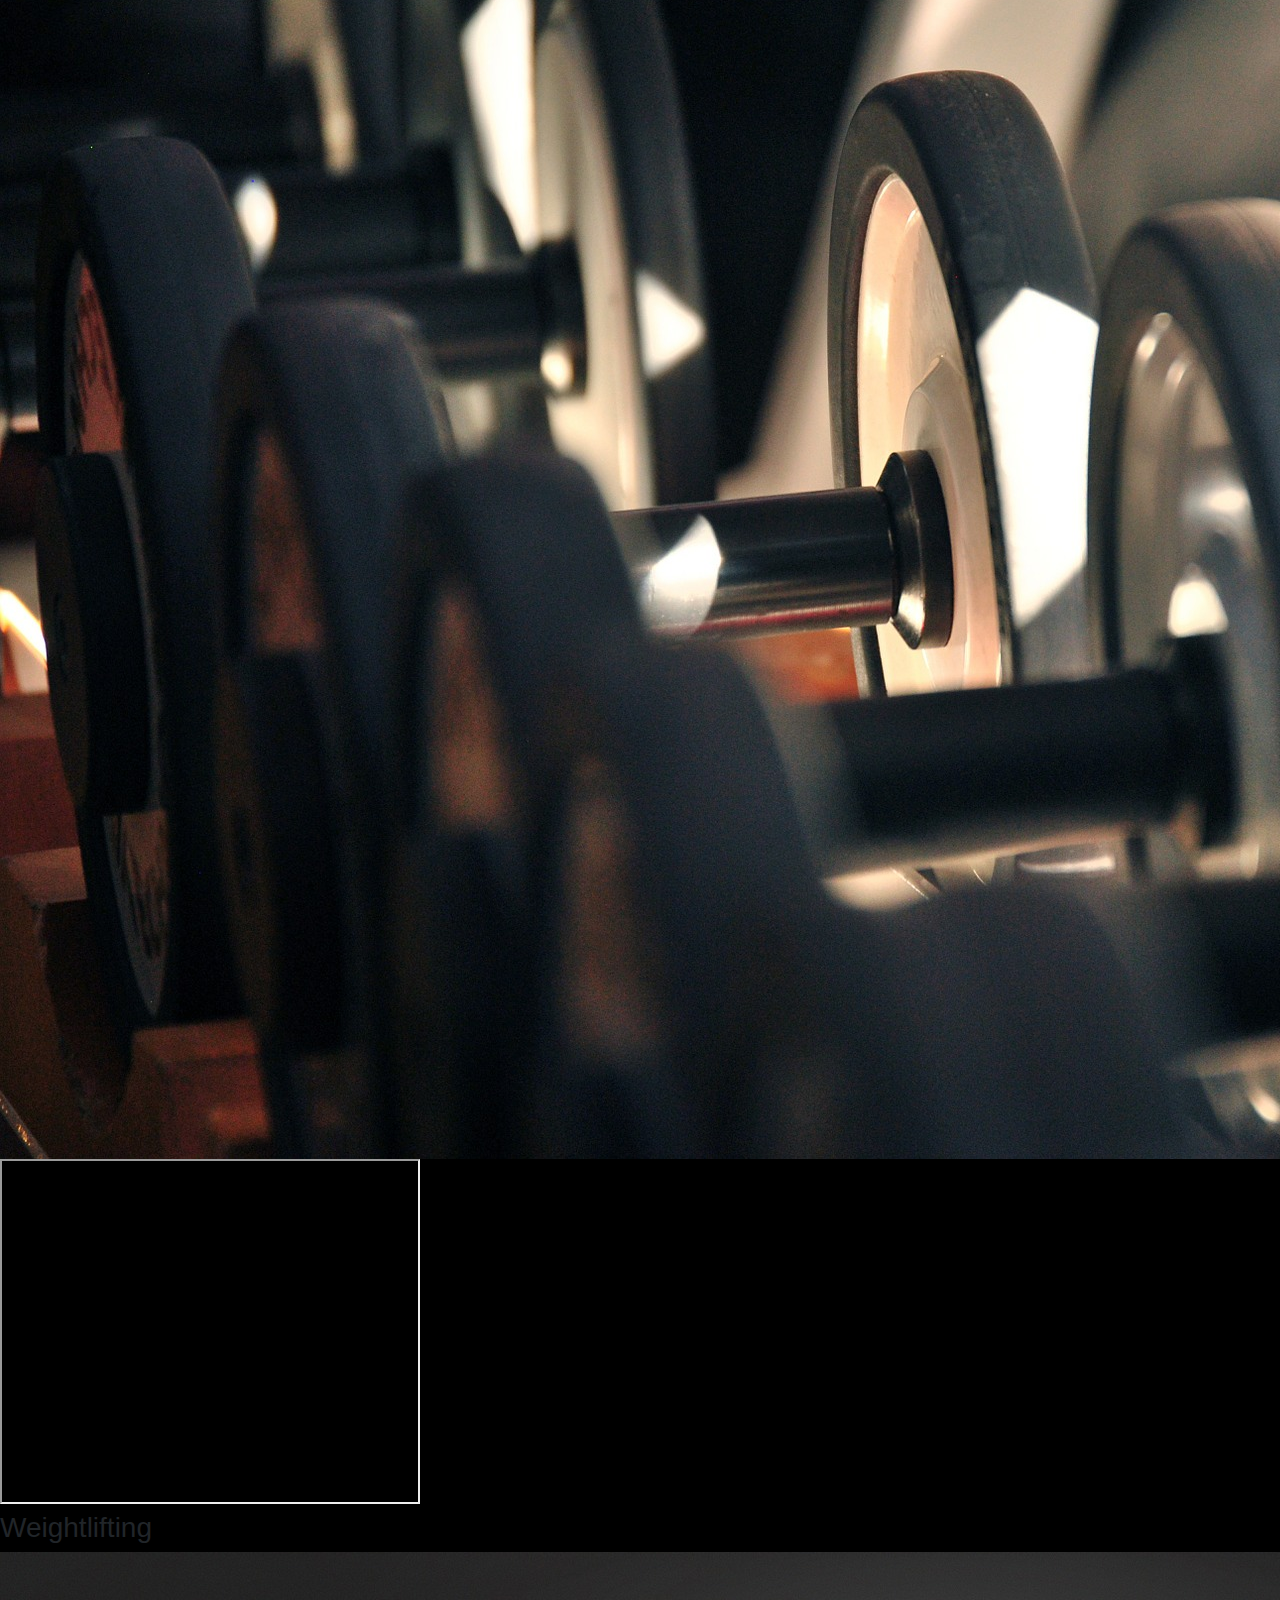
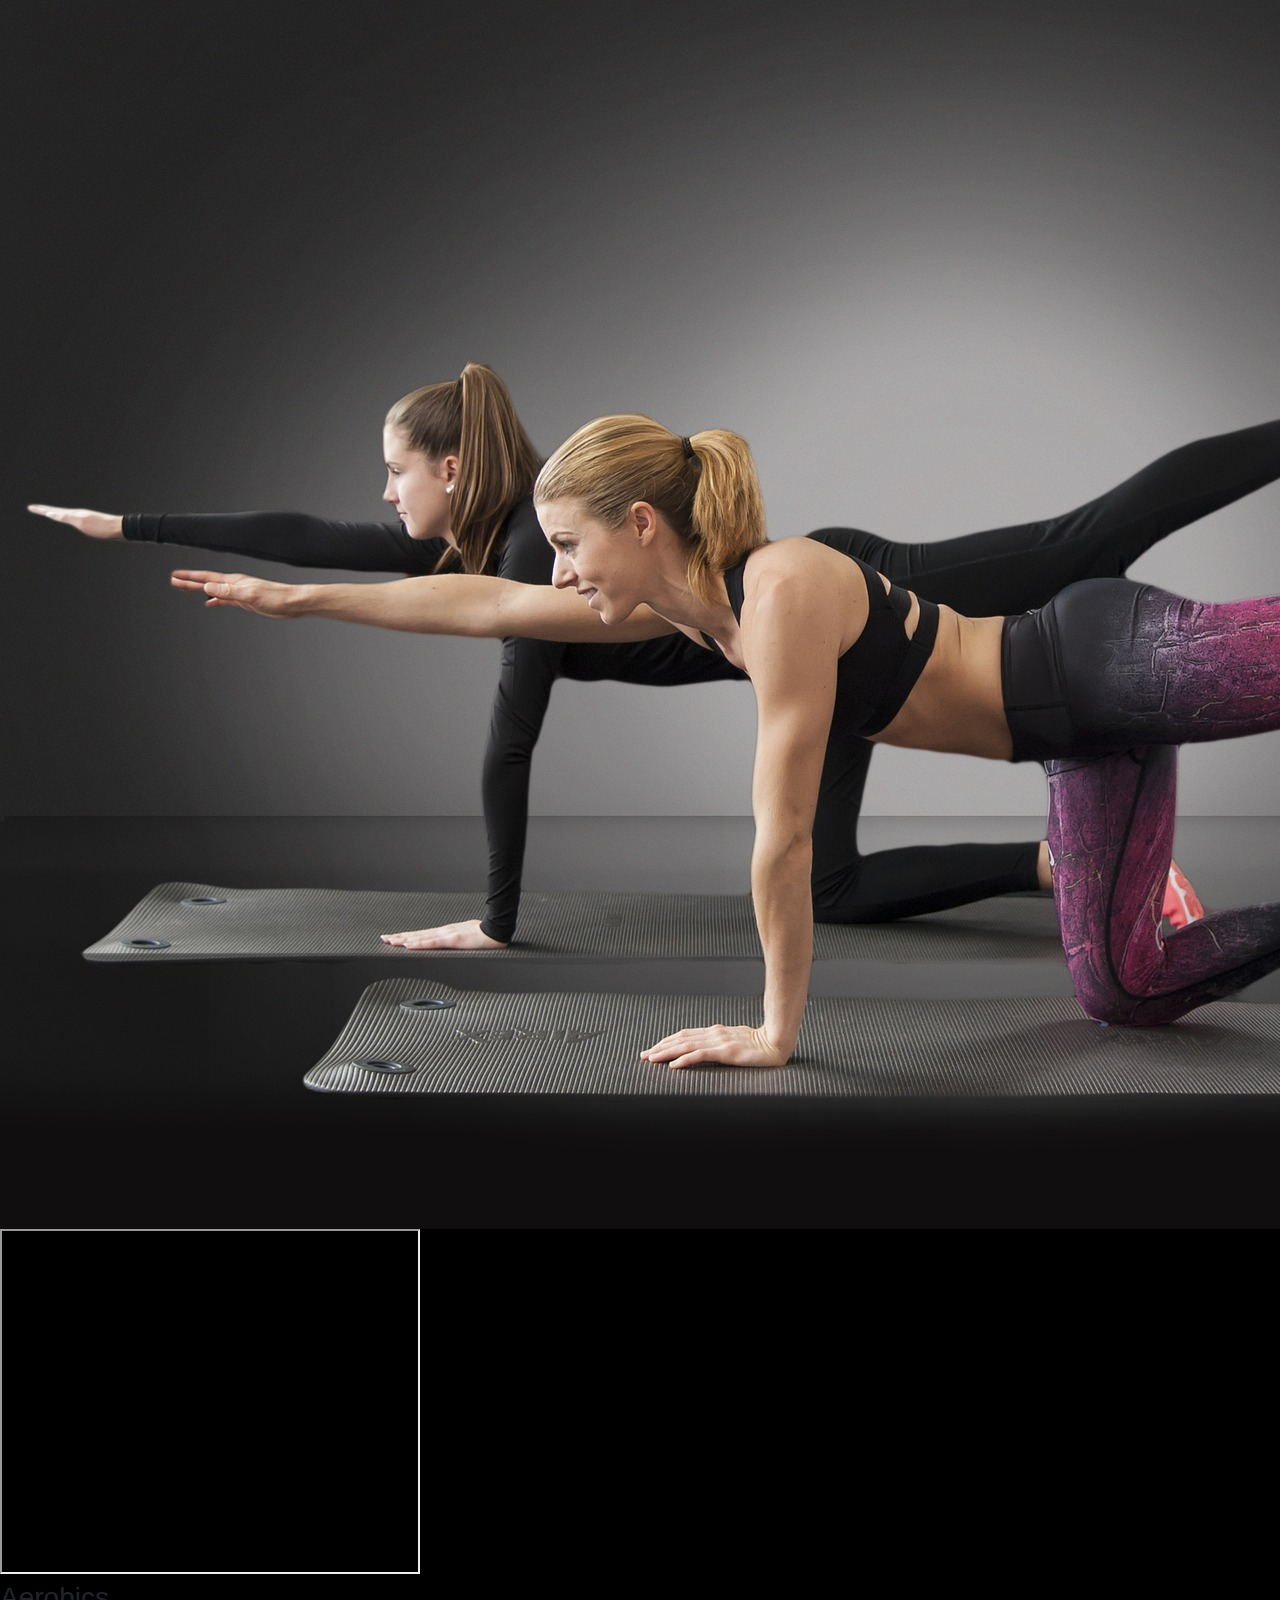
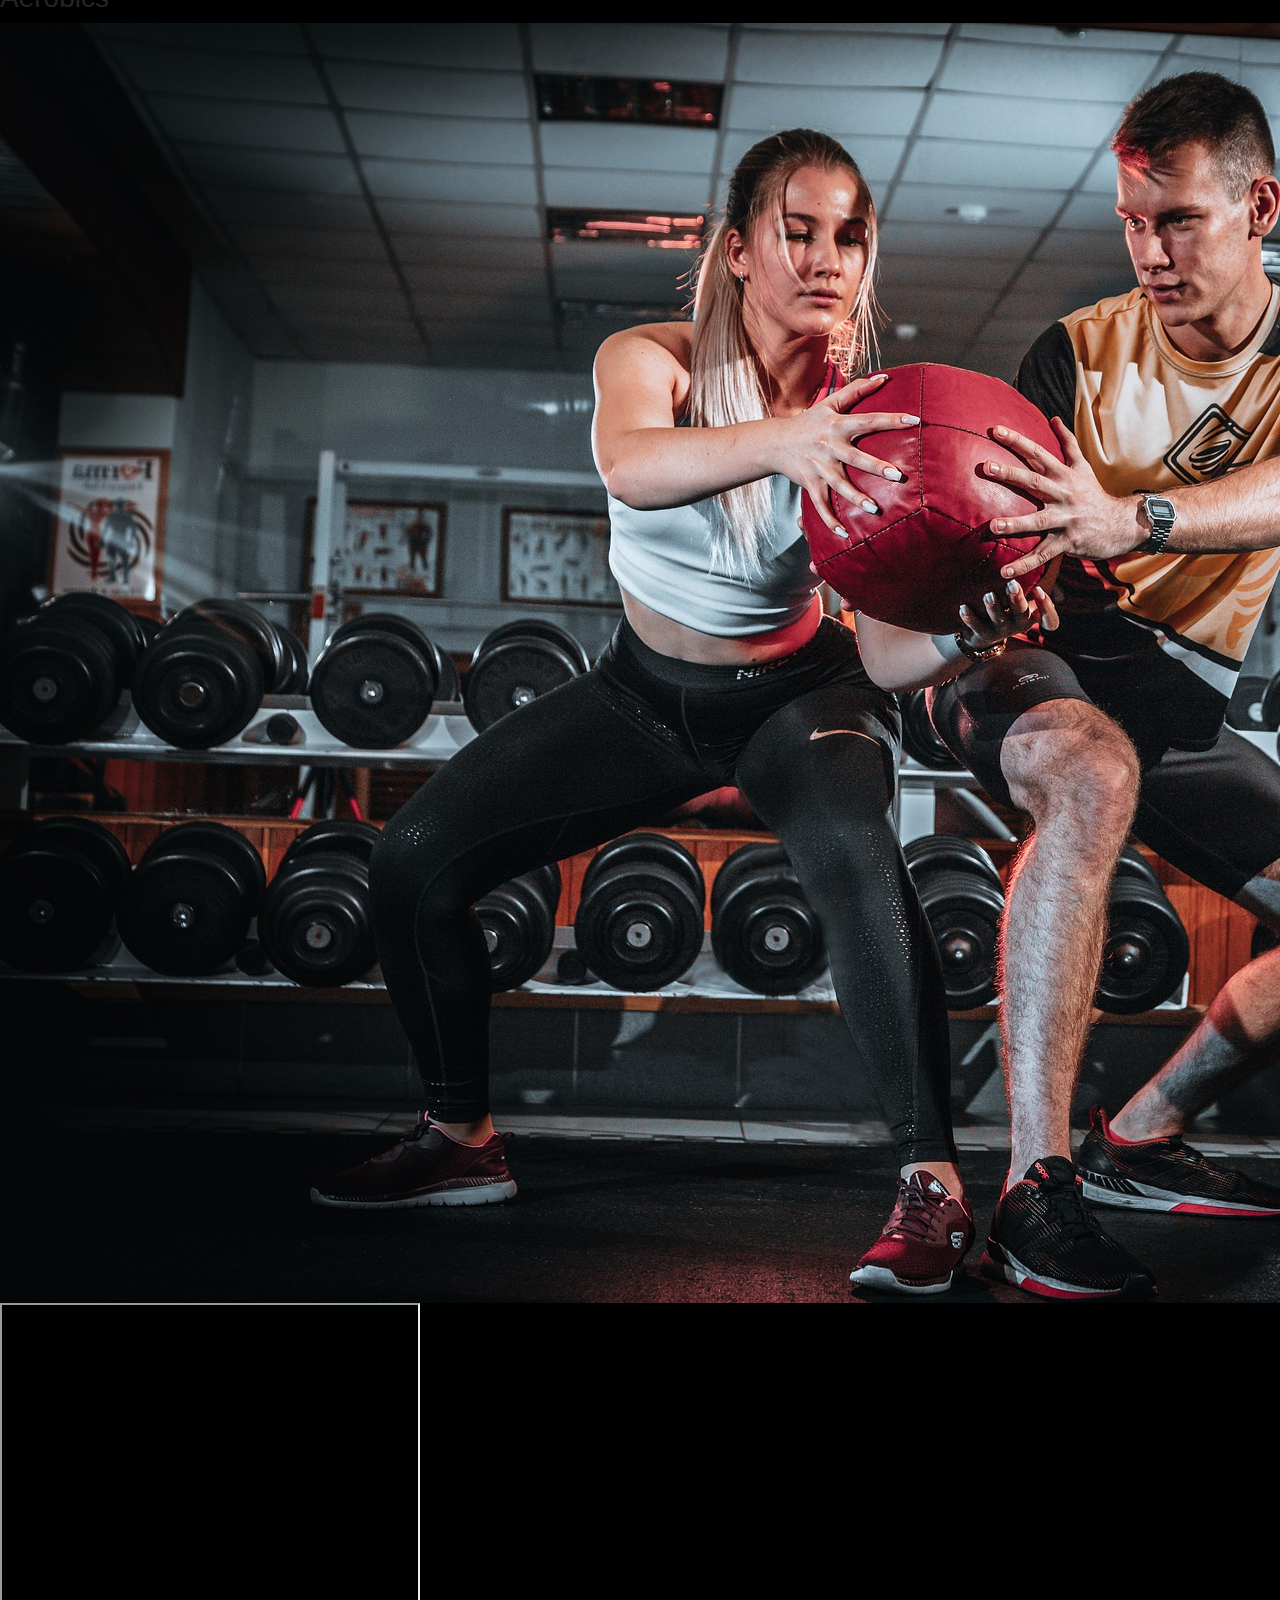
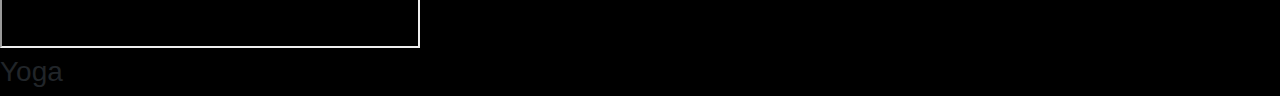
<file: dashboard.html>
<!DOCTYPE html>
<html lang="en">
<head>
    <meta charset="UTF-8">
    <meta http-equiv="X-UA-Compatible" content="IE=edge">
    <meta name="viewport" content="width=device-width, initial-scale=1.0">
    <title>dashboard</title>
    <link rel="stylesheet" href="https://cdnjs.cloudflare.com/ajax/libs/bootstrap/4.6.1/css/bootstrap.min.css">
    <link rel="stylesheet" href="./css/style.css">

</head>
<body>
    <section class="headerSidenav">
        <div class="sidebar">
            <div class="upperSection">
                <ul>
                    <li><a href="#">Home</a></li>
                    <li><a href="#">Resourses</a></li>
                    <li><a href="#">Subscription</a></li>
                </ul>
            </div>
            <div class="lowerSection">
                <ul>
                    <li><a href="#">Settings</a></li>
                    <li><a id="logout" href="#">Logout</a></li>
        
                </ul>
            </div>
        
        </div>
    </section>
    <div class="sectionMain">
        <div class="leftSection">
            <div class=" bannerimg box">
                <div>
                    <img class="img-responsive" src="./images/banner.jpg" alt="">
                </div>
            </div>
            <div class="box overflowing">
                <h3 class="middleHeader"> Current <span>Subscription</span></h3>
                <div class="courses">
                    <div class="course1 course">
                        <div class="images" id="course1img">
                            <img class="img-responsive" src="./images/img4.jpg" alt="">
                        </div>
                        <div class="images iframes"  id="iframe1">
                            <iframe width="420" height="345" src="https://www.youtube.com/embed/xUm0BiZCWlQ">
                            </iframe>
                        </div>
                        <h3>Weightlifting</h3>
                    </div>
                    <div class="course2 course">
                        <div class="images" id="course2img">
                            <img class="img-responsive" src="./images/img2.jpg" alt="">
                        </div>
                        <div class="images iframes" id="iframe2">
                            <iframe width="420" height="345" src="https://www.youtube.com/embed/vInbqsSevS8">
                            </iframe>
                        </div>
                        <h3>Aerobics</h3>
                    </div>
                    <div class="course3 course">
                        <div class="images" id="course3img">
                            <img class="img-responsive" src="./images/img3.jpg" alt="">
                        </div>
                        <div class="images iframes" id="iframe3">
                            <iframe width="420" height="345" src="https://www.youtube.com/embed/82slwrFOAGo">
                            </iframe>
                        </div>
                        <h3>Yoga</h3>
        
                    </div>
                </div>
            </div>
        
        </div>

    </div>
    <script src="https://code.jquery.com/jquery-3.6.0.min.js"
        integrity="sha256-/xUj+3OJU5yExlq6GSYGSHk7tPXikynS7ogEvDej/m4=" crossorigin="anonymous"></script>
    <script src="./js/script.js"></script>
</body>
</html>
</file>
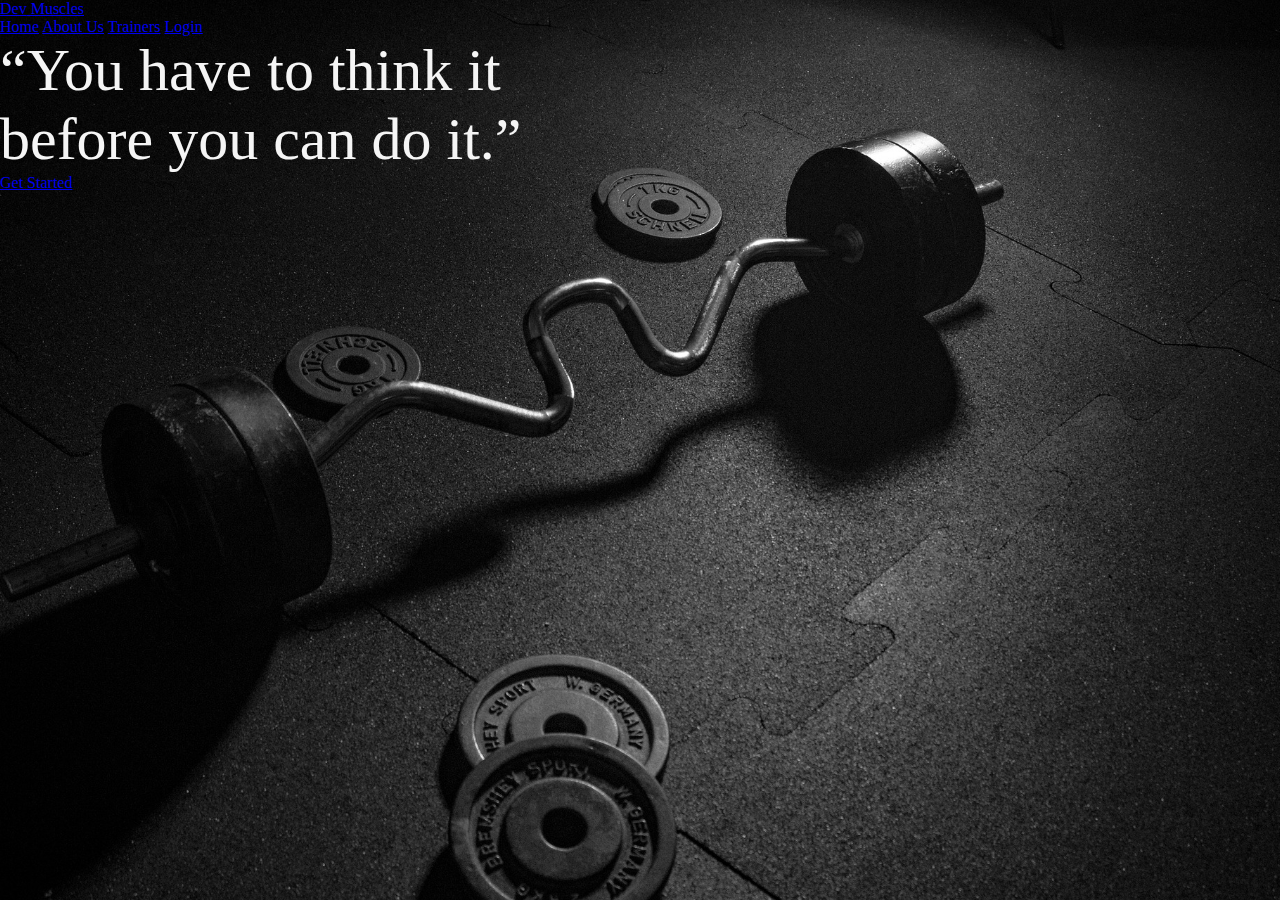
<file: landing-page.html>
<!DOCTYPE html>
<html lang="en">
<head>
    <meta charset="UTF-8">
    <meta http-equiv="X-UA-Compatible" content="IE=edge">
    <meta name="viewport" content="width=device-width, initial-scale=1.0">
    <link href="https://cdn.jsdelivr.net/npm/bootstrap@5.1.3/dist/css/bootstrap.min.css" rel="stylesheet" integrity="sha384-1BmE4kWBq78iYhFldvKuhfTAU6auU8tT94WrHftjDbrCEXSU1oBoqyl2QvZ6jIW3" crossorigin="anonymous">
    <script src="https://code.jquery.com/jquery-3.6.0.js" integrity="sha256-H+K7U5CnXl1h5ywQfKtSj8PCmoN9aaq30gDh27Xc0jk=" crossorigin="anonymous"></script>
    <title>Dev-Landing page</title>
    <link rel="stylesheet" href="./css/style.css">
    
</head>
<body>
    <section class="homePage">
        <header>
                <div class="logo"><a href="#"><span>Dev</span> Muscles</a></div>
                <div class="navLanding">
                    <a href="#">Home</a>
                    <a href="#">About Us</a>
                    <a href="#">Trainers</a>
                    <a href="#">Login</a>
                    
                </div>
            </header>
            <section class="home">
                <div class="box-container">
                    <div class="question">
                        <q>You have to think it <br>before you can do it.</q><br>

                    </div>
                    <div class="btnGetIt"><a class="btnGet" href="#">Get Started</a></div>

                </div>
                
            </section>
    </section>
    
    
</body>
</html>
</file>
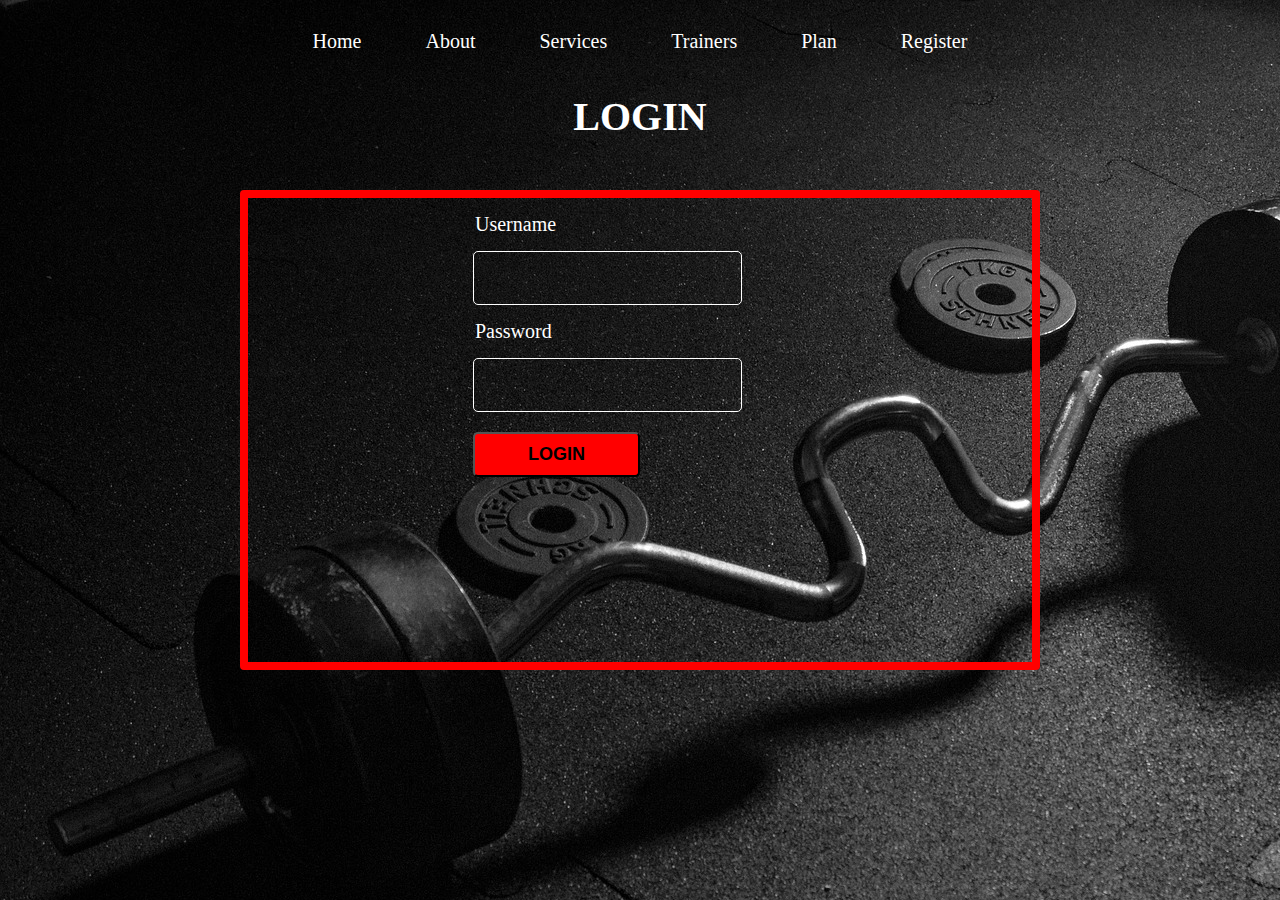
<file: login.html>
<!DOCTYPE html>
<html lang="en">

<head>
    <meta charset="UTF-8">
    <meta http-equiv="X-UA-Compatible" content="IE=edge">
    <meta name="viewport" content="width=device-width, initial-scale=1.0">
    <link href="https://cdn.jsdelivr.net/npm/bootstrap@5.1.3/dist/css/bootstrap.min.css" rel="stylesheet"
        integrity="sha384-1BmE4kWBq78iYhFldvKuhfTAU6auU8tT94WrHftjDbrCEXSU1oBoqyl2QvZ6jIW3" crossorigin="anonymous">
    <link rel="stylesheet" href="./css/loginn.css">
    <title>Login Form</title>
</head>

<body>

    <nav>
        <ul>
            <li><a href="#">Home</a></li>
            <li><a href="aboutUs.html">About</a></li>
            <li><a href="#">Services</a></li>
            <li><a href="#trainers">Trainers</a></li>
            <li><a href="#">Plan</a></li>
            <li><a href="./signup.html">Register</a></li>

        </ul>
    </nav>
    <div class="header">
        <h1>LOGIN</h1>
    </div>

    <div class="form-login">

        <form action="#" method="post">
            <p>Username</p>
            <input type="text" class="form-control" id="username">
            <p> Password</p>
            <input type="text" class="form-control" id="password">

            <button type="submit" class="btn"> LOGIN </button>

        </form>
    </div>
</body>

</html>
</file>
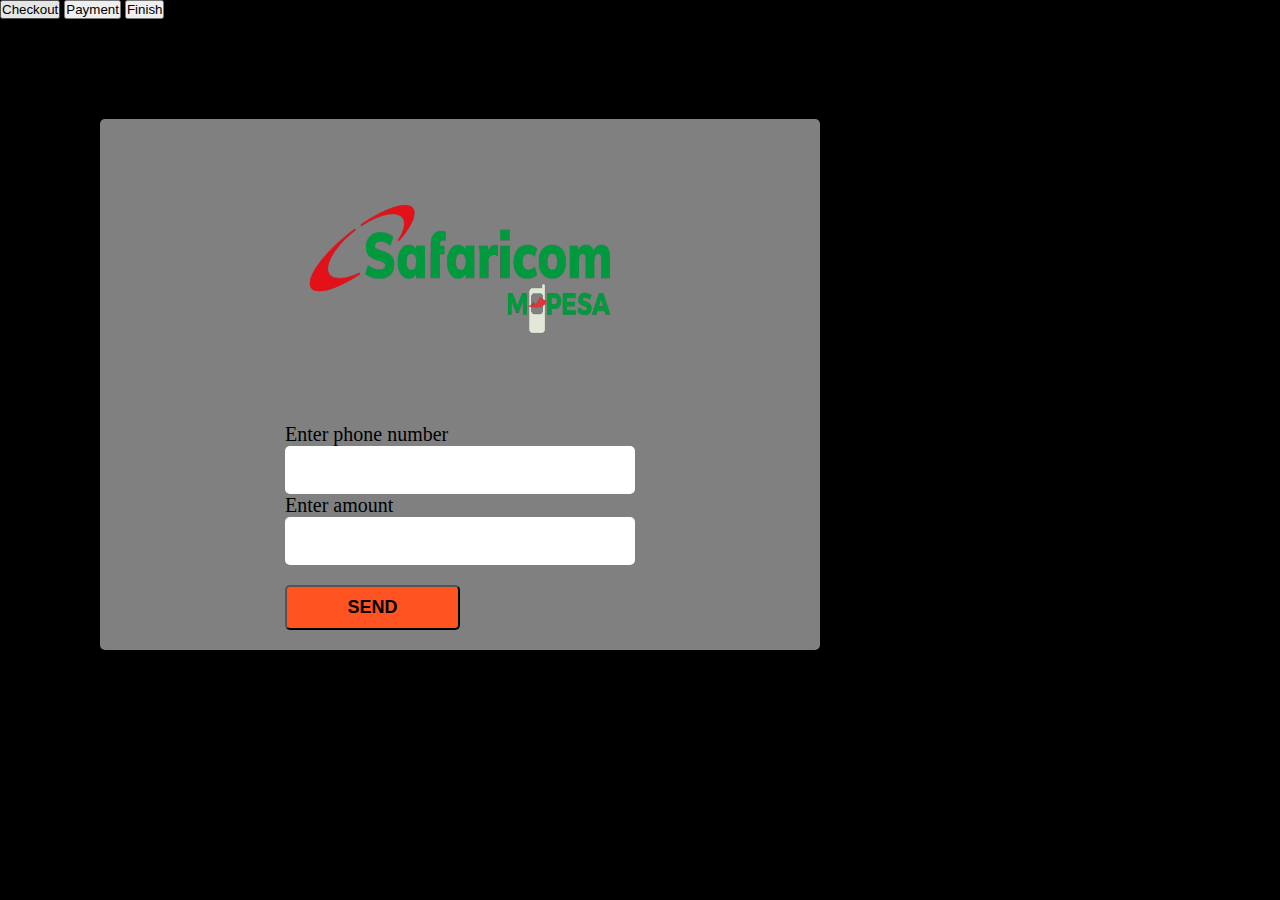
<file: saf.html>
<!DOCTYPE html>
<html lang="en">

<head>
    <meta charset="UTF-8">
    <meta http-equiv="X-UA-Compatible" content="IE=edge">
    <meta name="viewport" content="width=device-width, initial-scale=1.0">
    <title>Mpesa</title>
    <link rel="stylesheet" href="./css/saf.css">
</head>

<body>
    <div class="bnav">
        <nav>
            <ul>
                <button id="Checkout"> Checkout</button>
                <button id="Payment"> Payment</button>
                <button id="Finish"> Finish</button>
            </ul>
        </nav>
    </div>
    <div class="form-mpesa">


        <form action="#" method="post">
            <img src="./images/kisspng-kenya-safaricom-m-pesa-payment-business-kalasha-5b485563285125.5084460415314671071652.png"
                alt="mpesa available" width="350" height="300">
            <p>Enter phone number</p>
            <input type="text" class="form-control" id="phonenumber">
            <p> Enter amount</p>
            <input type="text" class="form-control" id="amount">

            <button type="submit" class="btn"> SEND </button>

        </form>
    </div>
</body>

</html>
</file>
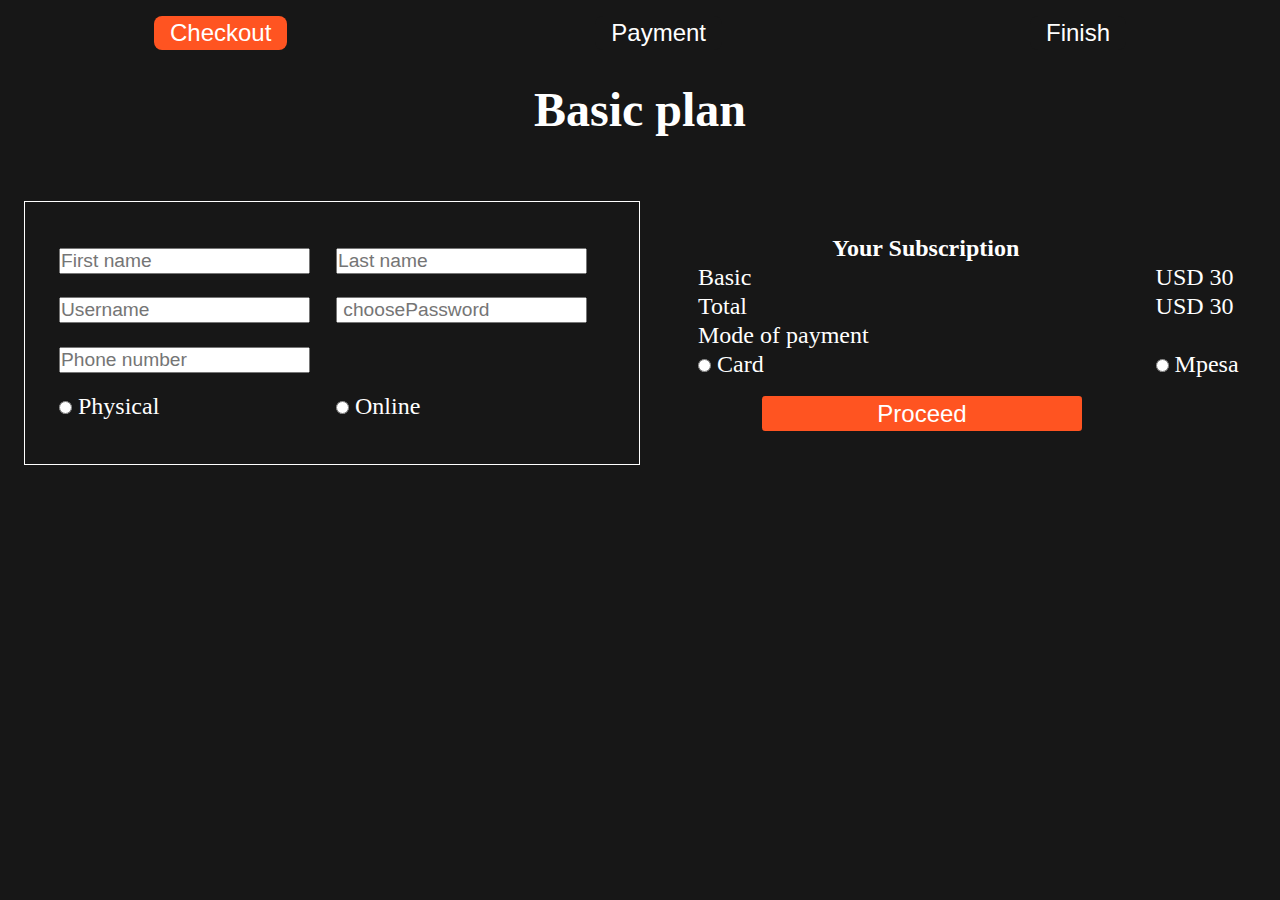
<file: signup.html>
<!DOCTYPE html>
<html lang="en">

<head>
    <meta charset="UTF-8">
    <meta http-equiv="X-UA-Compatible" content="IE=edge">
    <meta name="viewport" content="width=device-width, initial-scale=1.0">
    <title>Basic Plan</title>
    <link rel="stylesheet" href="./css/signup.css">
</head>

<body>
    <div class="bnav">
        <nav>
            <ul>
                <button id="Checkout"> Checkout</button>
                <button id="Payment"> Payment</button>
                <button id="Finish"> Finish</button>
            </ul>
        </nav>
    </div>
    <div class="basicheader"><h2>Basic plan</h2></div>
    <form name="form" action="login.html" onsubmit="return validated()">
    <div class="tables">
          

        <table class="tabledetails tableclass">
            
            <tr>
                <td><input type="text" id="firstname" name="fname" placeholder="First name" required></td>
                <td><input type="text" id="lastname" name="lname" placeholder="Last name" required></td>
                <td></td>
            </tr>
            <br>
            <tr>
                <td><input type="text" id="emailaddress" name="email" placeholder="Username" required></td>
                <td><input type="text" id="password" name="password" placeholder=" choosePassword" required></td>
                <td></td>

            </tr>
            <tr>
                <td><input type="text" id="phonenumber" name="pnumber" placeholder="Phone number" required></td>
                <td></td>
                <td></td>
            </tr>
            <tr>
                <td><input id="physial" type="radio" name="physical" placeholder="physical" required>
                    Physical</td>
                <td><input id="physial" type="radio" name="physical" placeholder="online" required>
                    Online</td>
                <td></td>
            </tr>

        </table>
        <table class="tablesub tableclass">
            <tr>
                <th>Your Subscription</th>

            </tr>
            <tr>
                <td>Basic</td>
                <td>USD 30</td>
            </tr>
           

            <tr>
                <td>Total</td>
                <td>USD 30</td>

            </tr>
            <tr>
                <td>Mode of payment</td>
                <td></td>
            </tr>
            <tr>
                <td><input id="card" type="radio" name="card" value="card" required> Card</td>
                <td><input id="mpesa" type="radio" name="card" value="mpesa"  required> Mpesa</td>
            </tr>
            <tr>
                <td><button id="proceed">Proceed</button></td>
            </tr>
            
        </table>
       
    </div>

    </form>

    
</body>
<script src="./js/script.js"></script>

</html>
</file>
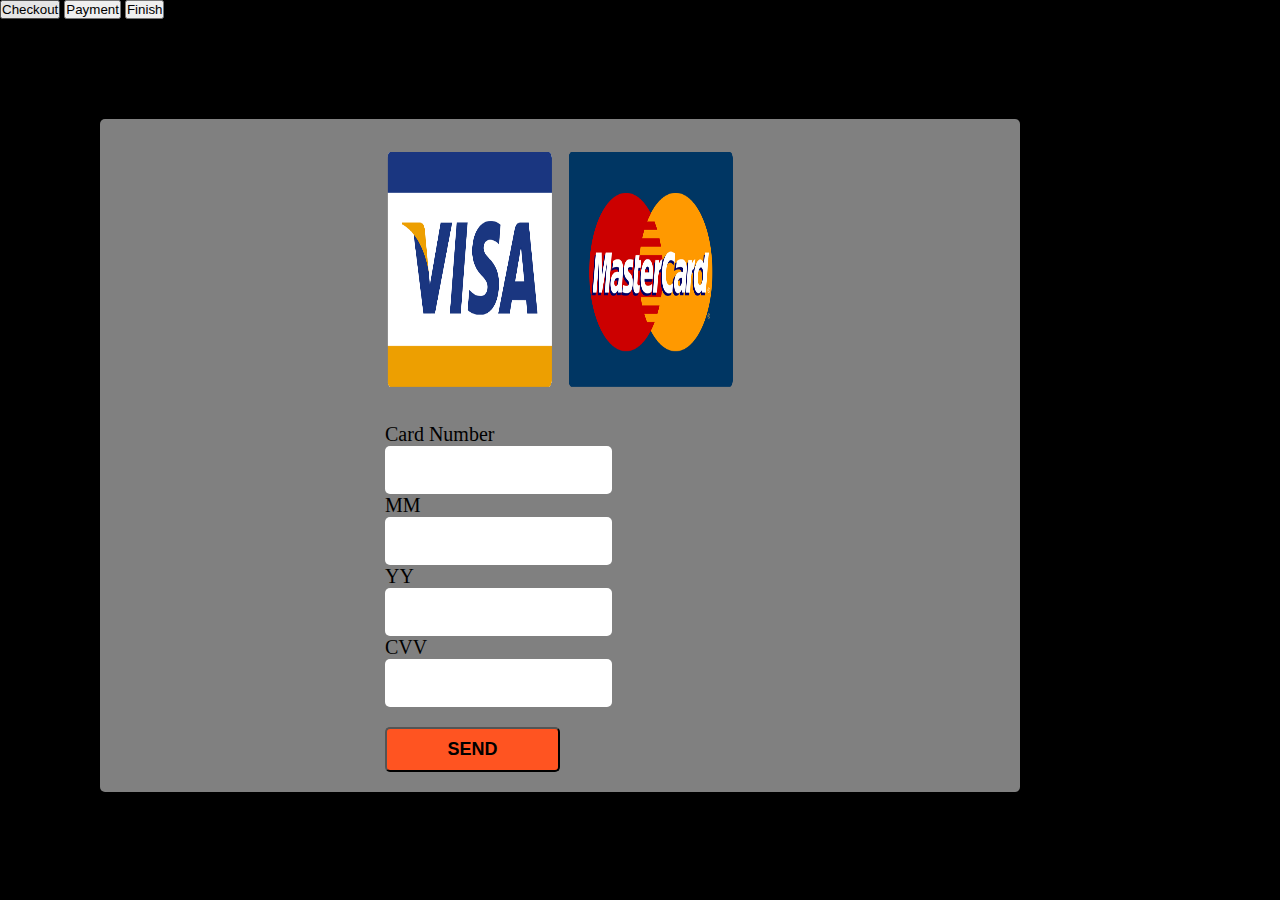
<file: vis.html>
<!DOCTYPE html>
<html lang="en">
<head>
    <meta charset="UTF-8">
    <meta http-equiv="X-UA-Compatible" content="IE=edge">
    <meta name="viewport" content="width=device-width, initial-scale=1.0">
    <title>visa</title>
    <link rel="stylesheet" href="./css/vis.css">
</head>
<body>
    <div class="bnav">
        <nav>
            <ul>
                <button id="Checkout"> Checkout</button>
                <button id="Payment"> Payment</button>
                <button id="Finish"> Finish</button>
            </ul>
        </nav>
    </div>
    <div class="form-visa">

    
        <form action="#" method="post">
            <img src="./images/kisspng-mastercard-money-foothills-florist-business-visa-visa-mastercard-5b4d917e5dd4a1.2548981115318101743843.png" alt="visa available"width="350" height="300">
           <p>Card Number</p>
           <input type="text" class="form-control" id="card number">
           <div class="pays">
            <p> MM</p>
            <input type="text" class="form-control" id="mm">
            <p>YY</p>
            <input type="text" class="form-control" id="yy">
            <p> CVV</p>
            <input type="text" class="form-control" id="cvv">
        </div>

        <button type="submit" class="btn"> SEND </button>
        
    </form>
    </div>  
</body>
</html>
</file>
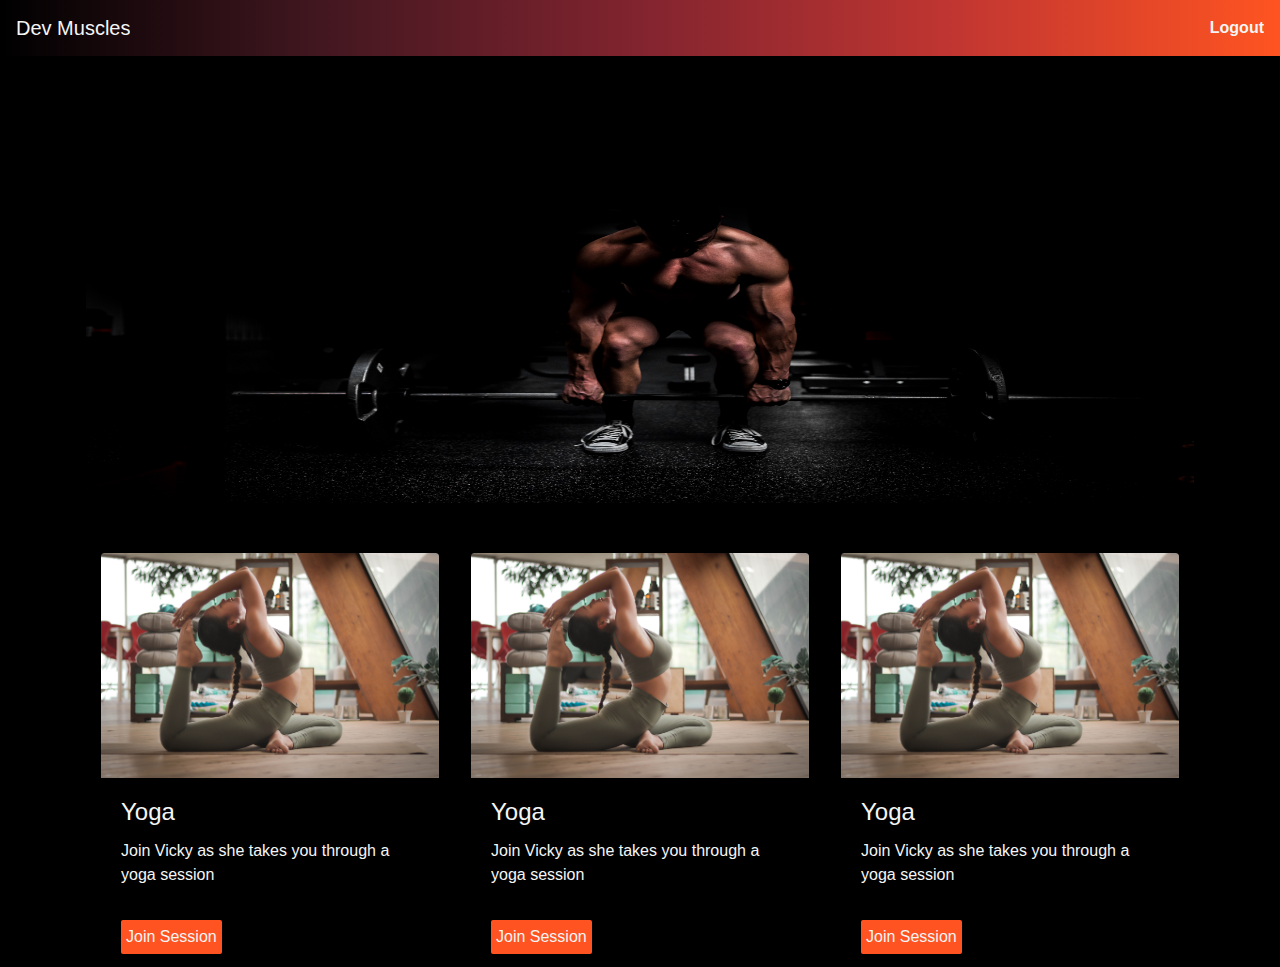
<file: pages/dashboard.html>
<!DOCTYPE html>
<html lang="en">
<head>
    <meta charset="UTF-8">
    <meta http-equiv="X-UA-Compatible" content="IE=edge">
    <meta name="viewport" content="width=device-width, initial-scale=1.0">
    <title>dashboard</title>
    <link rel="stylesheet" href="https://cdnjs.cloudflare.com/ajax/libs/bootstrap/4.6.1/css/bootstrap.min.css">
    <link rel="stylesheet" href="../css/dashboard.css">

</head>
<body>

    <nav id="navbar1" class="navbar navbar-light bg-light">
        
          <a class="navbar-brand" id="brnadname">Dev Muscles</a>

          <a id="logout" href="../index.html">Logout</a>


    
    </nav>

    

    <div class="container">
        <div  class="row mt-5">
            <div class="col ">
                <div class="card" id="banner">
                    <img  src="../images/anastase.jpg"  alt="">

                </div>

            </div>
        </div>


        <!-- Videos -->

        <div class="card-group mt-5">
            <div class="col">
                <div class="card">
                    <img src="../images/carl.jpg" id="l1" class="card-img-top" alt="">

                    <div class="ratio ratio-16*9"  id="iframe1">
                        <iframe width="420" height="345" src="https://www.youtube.com/embed/xUm0BiZCWlQ" allowfullscreen>
                        </iframe>
                    </div>

                    <div class="card-body">
                        <h4 class="card-title">Yoga</h4>
                        <p class="card-text">
                            Join Vicky as she takes you through a yoga session
                        </p>
                    </div>
                    <div class="card-footer">
                        <button id="img1" class="joinbtn">Join Session</button>
                    </div>


                </div>
                

            </div>


            <div class="col">
                <div class="card">
                    <img src="../images/carl.jpg" class="card-img-top" alt="">
                    

                    <div class="card-body">
                        <h4 class="card-title">Yoga</h4>
                        <p class="card-text">
                            Join Vicky as she takes you through a yoga session
                        </p>
                    </div>
                    <div class="card-footer">
                        <button class="joinbtn">Join Session</button>
                    </div>


                </div>

            </div>



            <div class="col">
                <div class="card">
                    <img src="../images/carl.jpg" class="card-img-top" alt="">

                    <div class="card-body">
                        <h4 class="card-title">Yoga</h4>
                        <p class="card-text">
                            Join Vicky as she takes you through a yoga session
                        </p>
                    </div>
                    <div class="card-footer">
                        <button class="joinbtn">Join Session</button>
                    </div>


                </div>

            </div>


            















        </div>
            
        

    </div>




    





    


   
    <script src="https://code.jquery.com/jquery-3.6.0.min.js"
        integrity="sha256-/xUj+3OJU5yExlq6GSYGSHk7tPXikynS7ogEvDej/m4=" crossorigin="anonymous"></script>
    <script src="../js/dash.js"></script>
</body>
</html>
</file>
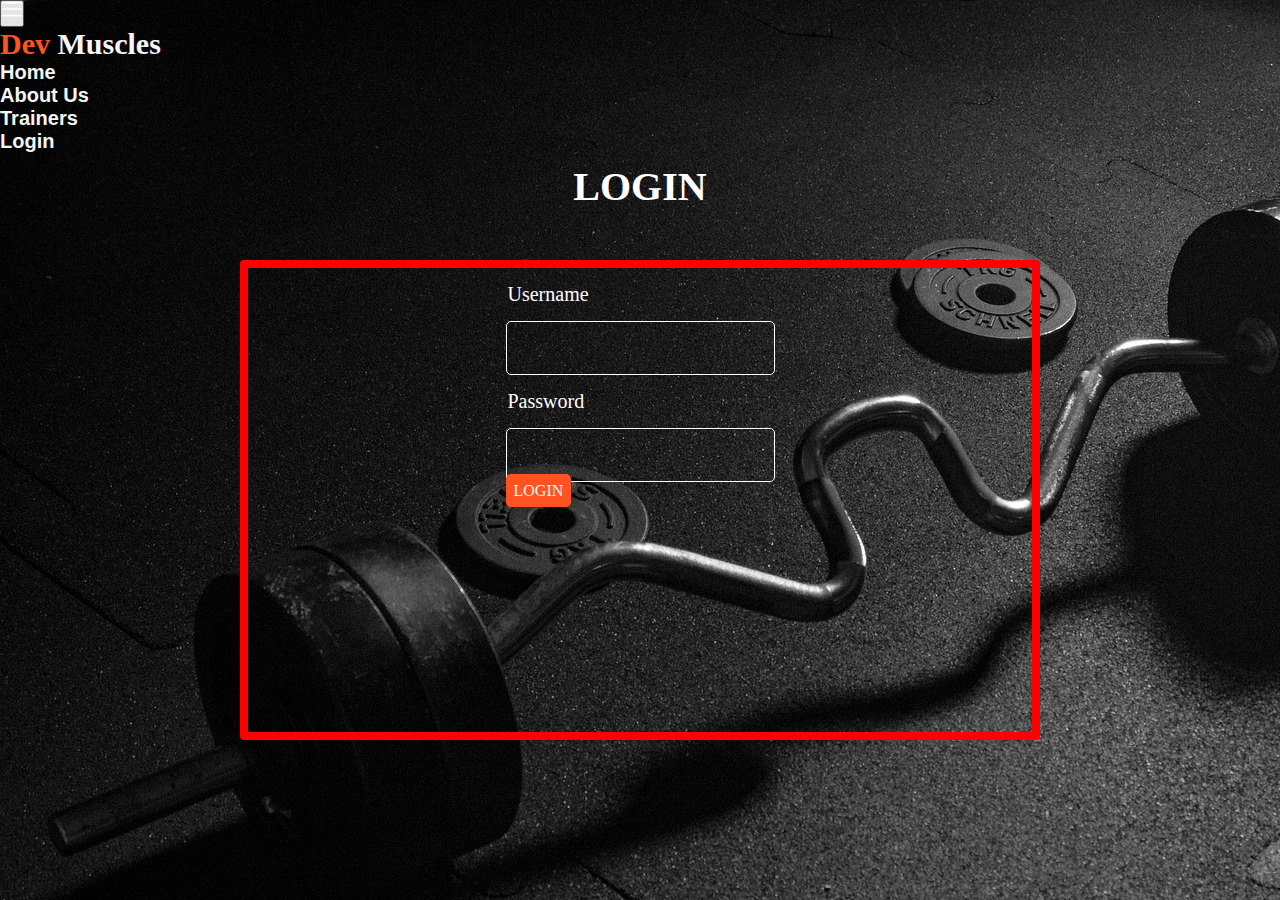
<file: pages/login.html>
<!DOCTYPE html>
<html lang="en">

<head>
    <meta charset="UTF-8">
    <meta http-equiv="X-UA-Compatible" content="IE=edge">
    <meta name="viewport" content="width=device-width, initial-scale=1.0">
    <link href="https://cdn.jsdelivr.net/npm/bootstrap@5.0.2/dist/css/bootstrap.min.css" rel="stylesheet" integrity="sha384-EVSTQN3/azprG1Anm3QDgpJLIm9Nao0Yz1ztcQTwFspd3yD65VohhpuuCOmLASjC" crossorigin="anonymous">

    <link href="https://cdn.jsdelivr.net/npm/bootstrap@5.0.2/dist/css/bootstrap.min.css" rel="stylesheet" integrity="sha384-EVSTQN3/azprG1Anm3QDgpJLIm9Nao0Yz1ztcQTwFspd3yD65VohhpuuCOmLASjC" crossorigin="anonymous">
    <link rel="stylesheet" href="../css/login.css">
    
    <title>Login Form</title>
</head>

<body>

    <!-- Navigation bar -->
    <nav class="navbar navbar-expand-lg">
        <div class="container-fluid">
            <button class="navbar-toggler" type="button" data-bs-toggle="collapse" data-bs-target="#navBar" aria-controls="navbarSupportedContent" aria-expanded="false" aria-label="Toggle navigation">
                <span > 
                    <img src="../images/menu .png" class="menutog" alt="">
                </span>
            </button>
            
            <div class="nav-brand">
                <h4 id="Navbrand" class="mt-5"><span>Dev</span> Muscles</h4>
            </div>

            <div class="collapse navbar-collapse d-flex justify-content-end"  id="navBar">
               

                <ul class="navbar-nav">
                    <li class="nav-item ">
                        <a href="../index.html" class="nav-link mt-5">Home</a>
                
                    </li>
                    <li class="nav-item">
                        <a href="./pages/aboutus.html" class="nav-link mt-5">About Us</a>
                
                    </li>
                    
                    <li class="nav-item">
                        <a href="../index.html" class="nav-link mt-5"> Trainers</a>
                
                    </li>
                    


                   


                    <li class="nav-item">
                        <a href="../pages/login.html" class="nav-link mt-5">Login</a>
                
                    </li>

                    

                </ul>



                

            </div>

        </div>

    </nav>
    <!-- End of Nav  --> 
   











    <div class="header">
        <h1>LOGIN</h1>
    </div>

    <div class="form-login">

        <form action="#" >
            <p>Username</p>
            <input type="text" class="form-control" id="username">
            <p> Password</p>
            <input type="text" class="form-control" id="password">
            <br>

            <a id="log" class=" ms-5 mt-4 text-center" href="../pages/dashboard.html">
                LOGIN
            </a>
        </form>
       
        
    </div>
    


















    <script src="https://cdn.jsdelivr.net/npm/@popperjs/core@2.9.2/dist/umd/popper.min.js" integrity="sha384-IQsoLXl5PILFhosVNubq5LC7Qb9DXgDA9i+tQ8Zj3iwWAwPtgFTxbJ8NT4GN1R8p" crossorigin="anonymous"></script>
    <script src="https://cdn.jsdelivr.net/npm/bootstrap@5.0.2/dist/js/bootstrap.min.js" integrity="sha384-cVKIPhGWiC2Al4u+LWgxfKTRIcfu0JTxR+EQDz/bgldoEyl4H0zUF0QKbrJ0EcQF" crossorigin="anonymous"></script>
    
</body>

</html>
</file>
<file: css/style.css>
* {
    margin: 0;
    padding: 0;
    box-sizing: border-box;
    transition: all .2s linear;
    overflow-x: hidden;

}




body 
{
    background-color: black;
}


.menutog
{
    width: 20px;
}

#Navbrand
{
    color: whitesmoke;
    font-size: 30px;
}

#Navbrand span
{
    color: #ff5421;
}


.nav-item a
{
    text-decoration: none;
    color: whitesmoke;
    font-size: 20px;
    font-family: 'Lexend Deca', sans-serif;
    font-weight: bold;


}

.nav-item a:hover
{
    color: #ff5421;
    transition: 1s;
}



.question
{
    font-size: 60px;
    color: whitesmoke;
}

#getstart
{
    background-color: #ff5421;
    border: none;
    font-family: 'Lexend Deca', sans-serif;
    border-radius: 2px;
    
}

#getstart:hover
{
    background-color: black;
    transition: 1s;
    color: #ff5421;
    
}












.homePage {
    background-image: url("../images/landingpage.jpg");
    background-position: center;
    background-size: cover;
    background-repeat: no-repeat;
    height: 100vh;

}


.socials img{
    width: 20px;
}

footer
{
    margin-top: 15%;
}
</file>
<file: css/loginn.css>
* {
    margin: 0;
    padding: 0;
    box-sizing: border-box;
}

body {
    width: 100%;
    height: 100%;
    overflow: hidden;
    background-image: url(../images/dumbbell-1966247_1920.jpg);

}

nav {
    display: flex;
    justify-content: center;

}

ul {

    list-style: none;
    color: white;
}

ul li {
    display: inline-block;
    padding: 30px;
    cursor: pointer;
    font-size: 20px;

}

ul li a {
    text-decoration: none;
    color: white;
}

.form-login {
    display: flex;
    justify-content: center;
    background-color: transparent;
    color: black;
    height: 30rem;
    width: 50rem;
    margin: 50px auto;
    border-radius: 4px;

    border: .5rem solid red;
}

.header h1 {

    color: white;
    font-size: 40px;
    text-align: center;
    margin: 10px 0;
}

.form-login p {

    font-size: 20px;
    margin: 15px 2px;
    color: white;

}

.form-login input {
    font-size: 16px;

    padding: 15px 10px;
    border: 0;
    outline: none;
    border-radius: 5px;
}

.form-login button {
    display: inline;
    font-size: 18px;
    font-weight: bold;
    margin: 20px 0;
    padding: 10px 0px;
    width: 50%;
    border-radius: 5px;
    background-color: red;

}

input[type=text] {
    font-size: 1.2rem;
    background-color: transparent;
    border: .1rem solid #fff;
}
</file>
<file: css/saf.css>
*{
    margin: 0;
    padding: 0;
    box-sizing: border-box;
}
body{
    width: 100%;
    height: 100%;
    overflow: hidden;
     background-color: black; 
}
.form-mpesa{
    display: flex;
    justify-content: center;
     background-color: gray;
     color: black;
     min-height: 100px;
     width: 720px;
     margin: 100px;
     border-radius: 5px;
}
     
.form-mpesa p{
    
    font-size: 20px;
    

}
.form-mpesa input{
    font-size: 16px;
    width: 100%;
    padding: 15px 10px;
    border: 0;
    outline: none;
    border-radius: 5px;
} 
.form-mpesa button{
    display: inline;
    font-size: 18px;
    font-weight: bold;
    margin: 20px 0;
    padding: 10px 15px;
    width: 50%;
    border-radius: 5px;
    background-color: #ff5421;

}
</file>
<file: css/signup.css>
*{
    margin: 0;
    padding: 0;
    box-sizing: border-box;
}
body{
    width: 100%;
    height: 100%;
    overflow: hidden;
     background-color: #171717; 
     color: white; 
     
}
.userdetails{
    display: flex;
    justify-content: center;
     background-color: gray;
     color: black;
     position: absolute;
     top: 27vh;
     left: 10%;
     width: 44%;
     height: 44%;
}
.subcri{
     position: absolute; 
    /* bottom: 0; */
    right: 0;
    width: 56%;

}
nav ul{
    display: flex;
   justify-content: space-around;
    
   
}
nav ul button{
    background-color: #171717;
    /* outline: none; */
    margin-top: 1rem;
    padding: .2rem 1rem;
    font-size: 1.5rem;
    color: white;
    border-radius: .5rem;
    cursor: pointer;
    border: none;

}
nav ul button:first-child{
    background-color: #ff5421;
}
nav ul button:hover{
  background-color: #fff;
    color:#ff5421;

}
ul{
    
    list-style: none;
    color: white;
}
ul li{
    display: inline-block;
    padding: 30px;
    cursor: pointer;
    font-size: 20px;
    
}
.tables{
    display: flex;
    flex-wrap: wrap;
    gap: 1.5rem;
    /* align-items: center; */
    margin-top: 4rem;
    font-size: 1.5rem;

}
.tableclass{
    flex: 1 1 30rem;
    padding: 2rem 1.5rem 2rem 2rem;
    

}
.tabledetails{
    border: .1rem solid #fff;
}
.basicheader{
    text-align: center;
    font-size: 2rem;
    padding-top: 2rem;
}
#proceed{
    background-color: #ff5421;
  
    margin-top: 1rem;
    padding: .2rem 1rem;
    font-size: 1.5rem;
    color: white;
    border-radius: .2rem;
    cursor: pointer;
    border: none;
    width: 20rem;
    margin-left: 4rem; 
}
#proceed:hover{
    background-color: #fff;
    color:#ff5421;
}
input[type=text]{
    font-size: 1.2rem;
}
</file>
<file: css/vis.css>
*{
    margin: 0;
    padding: 0;
    box-sizing: border-box;
}
body{
    width: 100%;
    height: 100%;
    overflow: hidden;
     background-color: black; 
}
.form-visa{
    display: flex;
    justify-content: center;
     background-color: gray;
     color: black;
     min-height: 100px;
     width: 920px;
     margin: 100px;
     border-radius: 5px;
     ;
}
     
.form-visa p{
    display: flex;
    text-align: left;
    font-size: 20px;

}
.form-visa input{

    font-size: 16px;
    padding: 15px 10px;
    border: 0;
    outline: none;
    border-radius: 5px;
    
} 
.form-visa button{
    
    font-size: 18px;
    font-weight: bold;
    margin: 20px 0;
    padding: 10px 15px;
    width: 50%;
    border-radius: 5px;
    background-color: #ff5421;

}
</file>
<file: css/dashboard.css>
*{
    padding: 0; margin: 0;
    box-sizing: border-box;
    list-style-type: none;
    text-decoration: none;
    overflow-x: hidden;
    transform: all .2s linear;
    
}
body
{
    background-color: black;
}
:root {
    --orange: #ff5421;
}

.headerSidenav{
    height: 100vh;
    width: 10rem ;
    background-color: #171717;
    position: fixed;
    top: 0;
    left: 0;

}


#navbar1
{
    background-image: linear-gradient(to right, #000000, #421720, #82242f, #c23631, #ff5421);
}

#brnadname
{
    color: whitesmoke;
}


.nav-link{
    margin-bottom: 10%;
}




#banner
{
    height: 25em;
    width: 100%;
}


.card-title
{
    color: whitesmoke;
}

.card-text
{
    color: whitesmoke;
}

.card
{
    background-color: transparent;
}





.joinbtn
{
    background-color: #ff5421;
    padding: 5px;
    border-radius: 2px;
    border: none;
    color: whitesmoke;
}

#iframe1
{
    display: none;
}

#logout
{
    color: whitesmoke;
    font-weight: bold;
}
</file>
<file: css/login.css>
* {
    margin: 0;
    padding: 0;
    box-sizing: border-box;
}

body {
    width: 100%;
    height: 100%;
    background-image: url("../images/landingpage.jpg");

}



/* NavBar */
.menutog
{
    width: 20px;
}

#Navbrand
{
    color: whitesmoke;
    font-size: 30px;
}

#Navbrand span
{
    color: #ff5421;
}












.nav-item a
{
    text-decoration: none;
    color: whitesmoke;
    font-size: 20px;
    font-family: 'Lexend Deca', sans-serif;
    font-weight: bold;


}

.nav-item a:hover
{
    color: #ff5421;
    transition: 1s;
}

/* End of NavBar */



.form-login {
    display: flex;
    justify-content: center;
    background-color: transparent;
    color: black;
    height: 30rem;
    width: 50rem;
    margin: 50px auto;
    border-radius: 4px;

    border: .5rem solid red;
}

.header h1 {

    color: white;
    font-size: 40px;
    text-align: center;
    margin: 10px 0;
}

.form-login p {

    font-size: 20px;
    margin: 15px 2px;
    color: white;

}

.form-login input {
    font-size: 16px;

    padding: 15px 10px;
    border: 0;
    outline: none;
    border-radius: 5px;
}

.form-login button {
    display: inline;
    font-size: 18px;
    font-weight: bold;
    margin: 20px 0;
    padding: 10px 0px;
    width: 50%;
    border-radius: 5px;
    background-color: red;

}

input[type=text] {
    font-size: 1.2rem;
    background-color: transparent;
    border: .1rem solid #fff;
    color: whitesmoke;
}

#log 
{
    text-decoration: none;
    background-color: #ff5421;
    padding: 8px;
    border: none;
    border-radius: 5px;
    margin-top: 20px;
    color: whitesmoke;
    text-align: center;
}
</file>
